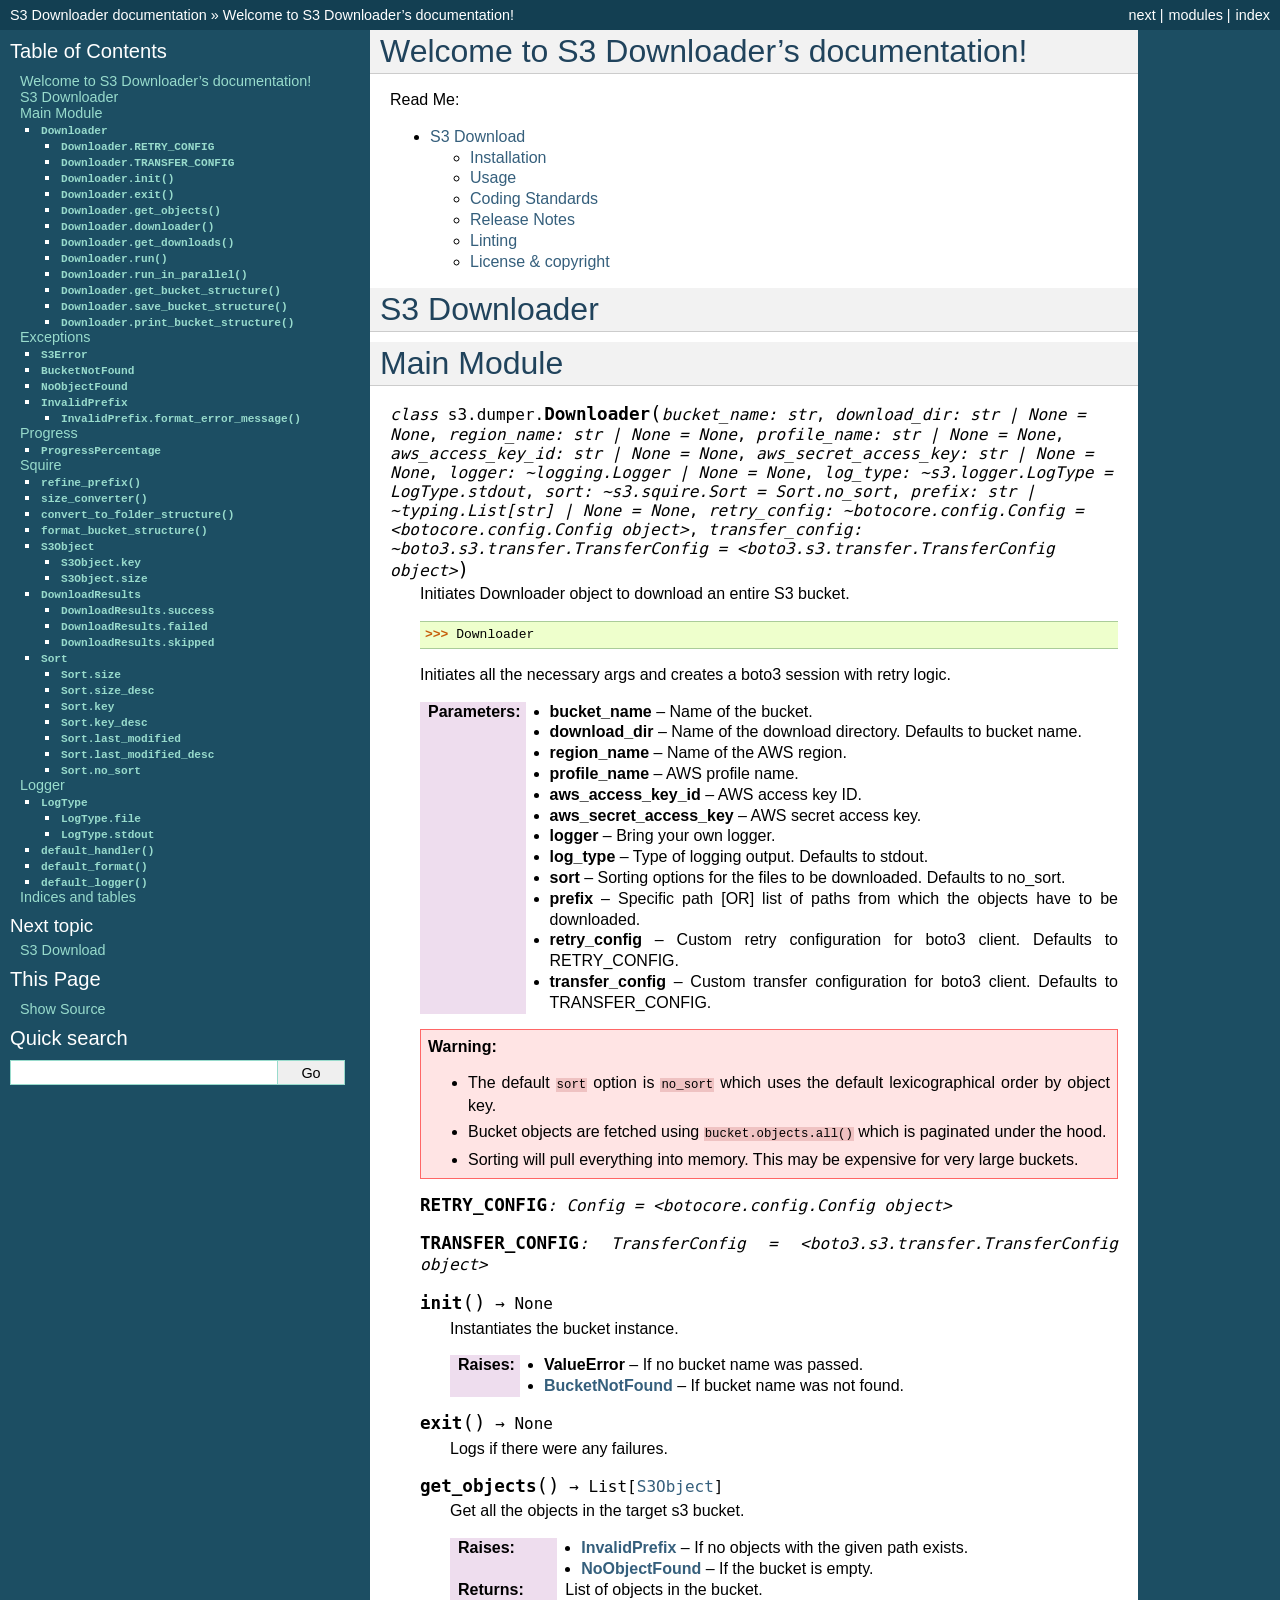
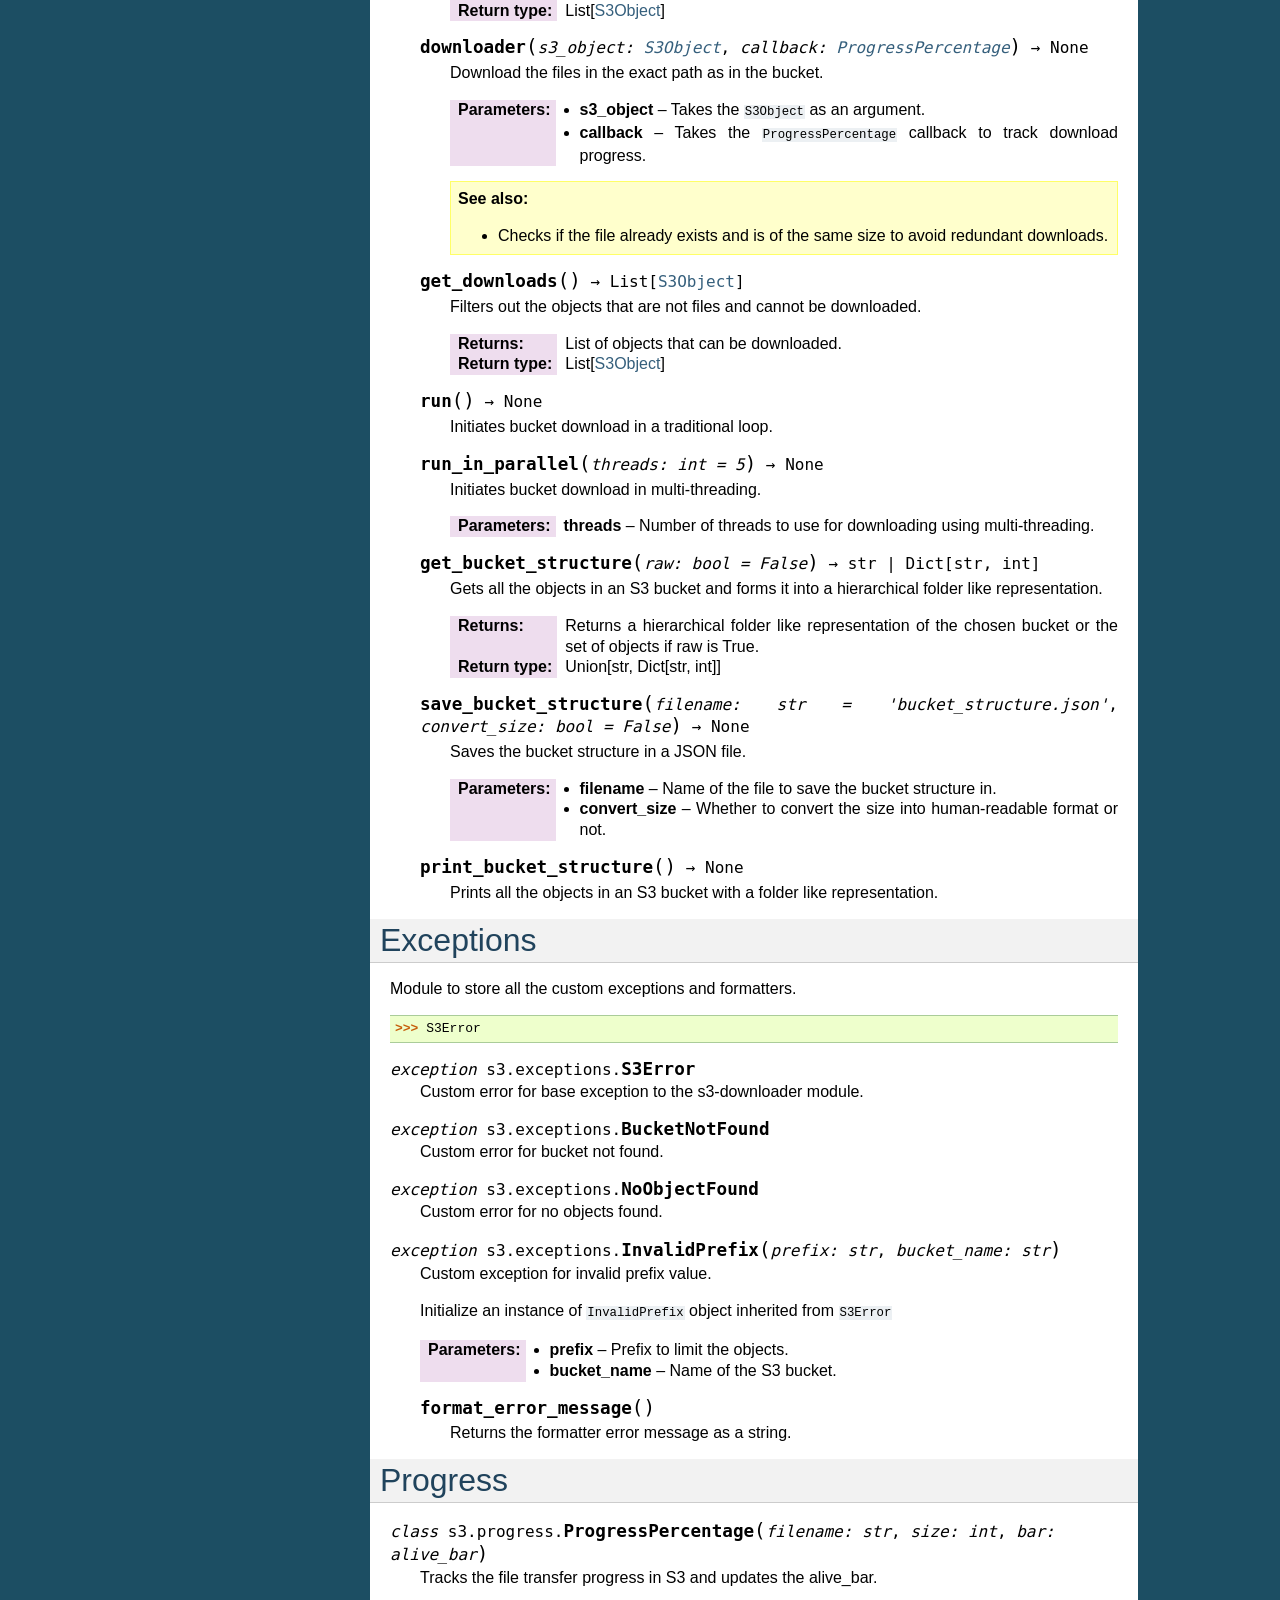
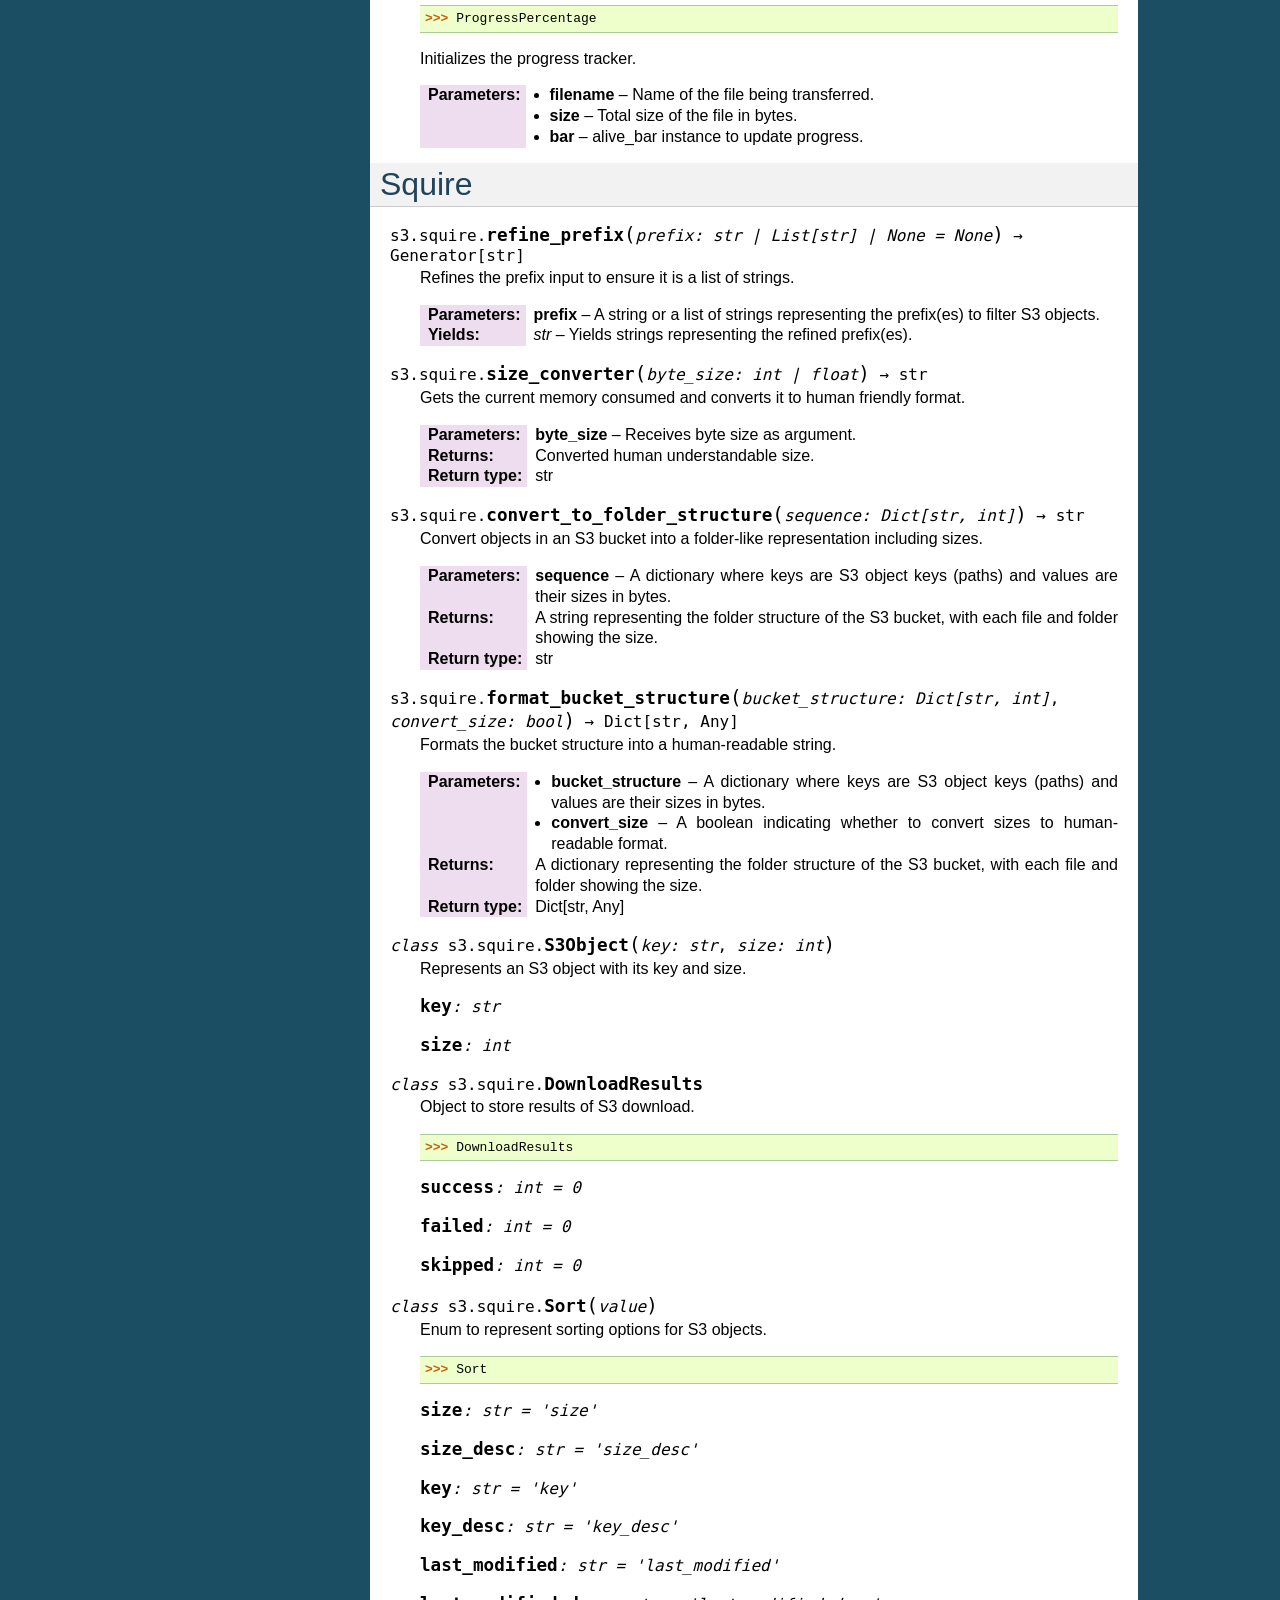
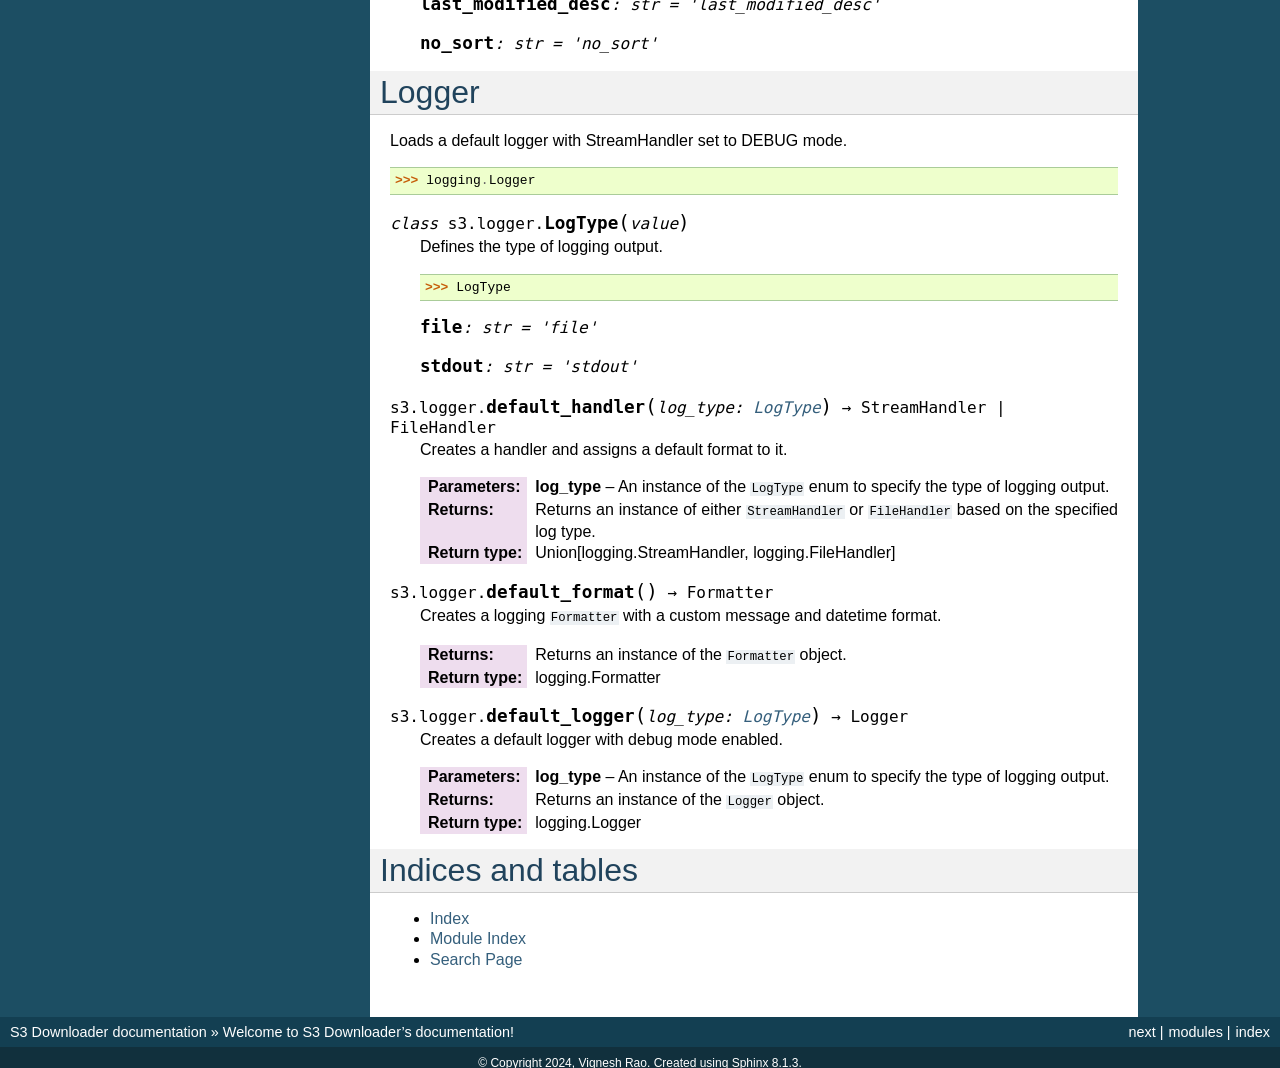
<file: docs/index.html>
<!DOCTYPE html>

<html lang="en" data-content_root="./">
  <head>
    <meta charset="utf-8" />
    <meta name="viewport" content="width=device-width, initial-scale=1.0" /><meta name="viewport" content="width=device-width, initial-scale=1" />

    <title>Welcome to S3 Downloader’s documentation! &#8212; S3 Downloader  documentation</title>
    <link rel="stylesheet" type="text/css" href="_static/pygments.css?v=03e43079" />
    <link rel="stylesheet" type="text/css" href="_static/classic.css?v=2bf1fcf8" />
    <link rel="stylesheet" type="text/css" href="_static/static.css" />
    
    <script src="_static/documentation_options.js?v=5929fcd5"></script>
    <script src="_static/doctools.js?v=9bcbadda"></script>
    <script src="_static/sphinx_highlight.js?v=dc90522c"></script>
    
    <link rel="index" title="Index" href="genindex.html" />
    <link rel="search" title="Search" href="search.html" />
    <link rel="next" title="S3 Download" href="README.html" /> 
  </head><body>
    <div class="related" role="navigation" aria-label="Related">
      <h3>Navigation</h3>
      <ul>
        <li class="right" style="margin-right: 10px">
          <a href="genindex.html" title="General Index"
             accesskey="I">index</a></li>
        <li class="right" >
          <a href="py-modindex.html" title="Python Module Index"
             >modules</a> |</li>
        <li class="right" >
          <a href="README.html" title="S3 Download"
             accesskey="N">next</a> |</li>
        <li class="nav-item nav-item-0"><a href="#">S3 Downloader  documentation</a> &#187;</li>
        <li class="nav-item nav-item-this"><a href="">Welcome to S3 Downloader’s documentation!</a></li> 
      </ul>
    </div>  

    <div class="document">
      <div class="documentwrapper">
        <div class="bodywrapper">
          <div class="body" role="main">
            
  <section id="welcome-to-s3-downloader-s-documentation">
<h1>Welcome to S3 Downloader’s documentation!<a class="headerlink" href="#welcome-to-s3-downloader-s-documentation" title="Link to this heading">¶</a></h1>
<div class="toctree-wrapper compound">
<p class="caption" role="heading"><span class="caption-text">Read Me:</span></p>
<ul>
<li class="toctree-l1"><a class="reference internal" href="README.html">S3 Download</a><ul>
<li class="toctree-l2"><a class="reference internal" href="README.html#installation">Installation</a></li>
<li class="toctree-l2"><a class="reference internal" href="README.html#usage">Usage</a></li>
<li class="toctree-l2"><a class="reference internal" href="README.html#coding-standards">Coding Standards</a></li>
<li class="toctree-l2"><a class="reference internal" href="README.html#release-notes">Release Notes</a></li>
<li class="toctree-l2"><a class="reference internal" href="README.html#linting">Linting</a></li>
<li class="toctree-l2"><a class="reference internal" href="README.html#license-copyright">License &amp; copyright</a></li>
</ul>
</li>
</ul>
</div>
</section>
<section id="s3-downloader">
<h1>S3 Downloader<a class="headerlink" href="#s3-downloader" title="Link to this heading">¶</a></h1>
</section>
<section id="module-s3.dumper">
<span id="main-module"></span><h1>Main Module<a class="headerlink" href="#module-s3.dumper" title="Link to this heading">¶</a></h1>
<dl class="py class">
<dt class="sig sig-object py" id="s3.dumper.Downloader">
<em class="property"><span class="pre">class</span><span class="w"> </span></em><span class="sig-prename descclassname"><span class="pre">s3.dumper.</span></span><span class="sig-name descname"><span class="pre">Downloader</span></span><span class="sig-paren">(</span><em class="sig-param"><span class="n"><span class="pre">bucket_name:</span> <span class="pre">str</span></span></em>, <em class="sig-param"><span class="n"><span class="pre">download_dir:</span> <span class="pre">str</span> <span class="pre">|</span> <span class="pre">None</span> <span class="pre">=</span> <span class="pre">None</span></span></em>, <em class="sig-param"><span class="n"><span class="pre">region_name:</span> <span class="pre">str</span> <span class="pre">|</span> <span class="pre">None</span> <span class="pre">=</span> <span class="pre">None</span></span></em>, <em class="sig-param"><span class="n"><span class="pre">profile_name:</span> <span class="pre">str</span> <span class="pre">|</span> <span class="pre">None</span> <span class="pre">=</span> <span class="pre">None</span></span></em>, <em class="sig-param"><span class="n"><span class="pre">aws_access_key_id:</span> <span class="pre">str</span> <span class="pre">|</span> <span class="pre">None</span> <span class="pre">=</span> <span class="pre">None</span></span></em>, <em class="sig-param"><span class="n"><span class="pre">aws_secret_access_key:</span> <span class="pre">str</span> <span class="pre">|</span> <span class="pre">None</span> <span class="pre">=</span> <span class="pre">None</span></span></em>, <em class="sig-param"><span class="n"><span class="pre">logger:</span> <span class="pre">~logging.Logger</span> <span class="pre">|</span> <span class="pre">None</span> <span class="pre">=</span> <span class="pre">None</span></span></em>, <em class="sig-param"><span class="n"><span class="pre">log_type:</span> <span class="pre">~s3.logger.LogType</span> <span class="pre">=</span> <span class="pre">LogType.stdout</span></span></em>, <em class="sig-param"><span class="n"><span class="pre">sort:</span> <span class="pre">~s3.squire.Sort</span> <span class="pre">=</span> <span class="pre">Sort.no_sort</span></span></em>, <em class="sig-param"><span class="n"><span class="pre">prefix:</span> <span class="pre">str</span> <span class="pre">|</span> <span class="pre">~typing.List[str]</span> <span class="pre">|</span> <span class="pre">None</span> <span class="pre">=</span> <span class="pre">None</span></span></em>, <em class="sig-param"><span class="n"><span class="pre">retry_config:</span> <span class="pre">~botocore.config.Config</span> <span class="pre">=</span> <span class="pre">&lt;botocore.config.Config</span> <span class="pre">object&gt;</span></span></em>, <em class="sig-param"><span class="n"><span class="pre">transfer_config:</span> <span class="pre">~boto3.s3.transfer.TransferConfig</span> <span class="pre">=</span> <span class="pre">&lt;boto3.s3.transfer.TransferConfig</span> <span class="pre">object&gt;</span></span></em><span class="sig-paren">)</span><a class="headerlink" href="#s3.dumper.Downloader" title="Link to this definition">¶</a></dt>
<dd><p>Initiates Downloader object to download an entire S3 bucket.</p>
<div class="doctest highlight-default notranslate"><div class="highlight"><pre><span></span><span class="gp">&gt;&gt;&gt; </span><span class="n">Downloader</span>
</pre></div>
</div>
<p>Initiates all the necessary args and creates a boto3 session with retry logic.</p>
<dl class="field-list simple">
<dt class="field-odd">Parameters<span class="colon">:</span></dt>
<dd class="field-odd"><ul class="simple">
<li><p><strong>bucket_name</strong> – Name of the bucket.</p></li>
<li><p><strong>download_dir</strong> – Name of the download directory. Defaults to bucket name.</p></li>
<li><p><strong>region_name</strong> – Name of the AWS region.</p></li>
<li><p><strong>profile_name</strong> – AWS profile name.</p></li>
<li><p><strong>aws_access_key_id</strong> – AWS access key ID.</p></li>
<li><p><strong>aws_secret_access_key</strong> – AWS secret access key.</p></li>
<li><p><strong>logger</strong> – Bring your own logger.</p></li>
<li><p><strong>log_type</strong> – Type of logging output. Defaults to stdout.</p></li>
<li><p><strong>sort</strong> – Sorting options for the files to be downloaded. Defaults to no_sort.</p></li>
<li><p><strong>prefix</strong> – Specific path [OR] list of paths from which the objects have to be downloaded.</p></li>
<li><p><strong>retry_config</strong> – Custom retry configuration for boto3 client. Defaults to RETRY_CONFIG.</p></li>
<li><p><strong>transfer_config</strong> – Custom transfer configuration for boto3 client. Defaults to TRANSFER_CONFIG.</p></li>
</ul>
</dd>
</dl>
<div class="admonition warning">
<p class="admonition-title">Warning</p>
<ul class="simple">
<li><p>The default <code class="docutils literal notranslate"><span class="pre">sort</span></code> option is <code class="docutils literal notranslate"><span class="pre">no_sort</span></code> which uses the default lexicographical order by object key.</p></li>
<li><p>Bucket objects are fetched using <code class="docutils literal notranslate"><span class="pre">bucket.objects.all()</span></code> which is paginated under the hood.</p></li>
<li><p>Sorting will pull everything into memory. This may be expensive for very large buckets.</p></li>
</ul>
</div>
<dl class="py attribute">
<dt class="sig sig-object py" id="s3.dumper.Downloader.RETRY_CONFIG">
<span class="sig-name descname"><span class="pre">RETRY_CONFIG</span></span><em class="property"><span class="p"><span class="pre">:</span></span><span class="w"> </span><span class="pre">Config</span></em><em class="property"><span class="w"> </span><span class="p"><span class="pre">=</span></span><span class="w"> </span><span class="pre">&lt;botocore.config.Config</span> <span class="pre">object&gt;</span></em><a class="headerlink" href="#s3.dumper.Downloader.RETRY_CONFIG" title="Link to this definition">¶</a></dt>
<dd></dd></dl>

<dl class="py attribute">
<dt class="sig sig-object py" id="s3.dumper.Downloader.TRANSFER_CONFIG">
<span class="sig-name descname"><span class="pre">TRANSFER_CONFIG</span></span><em class="property"><span class="p"><span class="pre">:</span></span><span class="w"> </span><span class="pre">TransferConfig</span></em><em class="property"><span class="w"> </span><span class="p"><span class="pre">=</span></span><span class="w"> </span><span class="pre">&lt;boto3.s3.transfer.TransferConfig</span> <span class="pre">object&gt;</span></em><a class="headerlink" href="#s3.dumper.Downloader.TRANSFER_CONFIG" title="Link to this definition">¶</a></dt>
<dd></dd></dl>

<dl class="py method">
<dt class="sig sig-object py" id="s3.dumper.Downloader.init">
<span class="sig-name descname"><span class="pre">init</span></span><span class="sig-paren">(</span><span class="sig-paren">)</span> <span class="sig-return"><span class="sig-return-icon">&#x2192;</span> <span class="sig-return-typehint"><span class="pre">None</span></span></span><a class="headerlink" href="#s3.dumper.Downloader.init" title="Link to this definition">¶</a></dt>
<dd><p>Instantiates the bucket instance.</p>
<dl class="field-list simple">
<dt class="field-odd">Raises<span class="colon">:</span></dt>
<dd class="field-odd"><ul class="simple">
<li><p><strong>ValueError</strong> – If no bucket name was passed.</p></li>
<li><p><a class="reference internal" href="#s3.exceptions.BucketNotFound" title="s3.exceptions.BucketNotFound"><strong>BucketNotFound</strong></a> – If bucket name was not found.</p></li>
</ul>
</dd>
</dl>
</dd></dl>

<dl class="py method">
<dt class="sig sig-object py" id="s3.dumper.Downloader.exit">
<span class="sig-name descname"><span class="pre">exit</span></span><span class="sig-paren">(</span><span class="sig-paren">)</span> <span class="sig-return"><span class="sig-return-icon">&#x2192;</span> <span class="sig-return-typehint"><span class="pre">None</span></span></span><a class="headerlink" href="#s3.dumper.Downloader.exit" title="Link to this definition">¶</a></dt>
<dd><p>Logs if there were any failures.</p>
</dd></dl>

<dl class="py method">
<dt class="sig sig-object py" id="s3.dumper.Downloader.get_objects">
<span class="sig-name descname"><span class="pre">get_objects</span></span><span class="sig-paren">(</span><span class="sig-paren">)</span> <span class="sig-return"><span class="sig-return-icon">&#x2192;</span> <span class="sig-return-typehint"><span class="pre">List</span><span class="p"><span class="pre">[</span></span><a class="reference internal" href="#s3.squire.S3Object" title="s3.squire.S3Object"><span class="pre">S3Object</span></a><span class="p"><span class="pre">]</span></span></span></span><a class="headerlink" href="#s3.dumper.Downloader.get_objects" title="Link to this definition">¶</a></dt>
<dd><p>Get all the objects in the target s3 bucket.</p>
<dl class="field-list simple">
<dt class="field-odd">Raises<span class="colon">:</span></dt>
<dd class="field-odd"><ul class="simple">
<li><p><a class="reference internal" href="#s3.exceptions.InvalidPrefix" title="s3.exceptions.InvalidPrefix"><strong>InvalidPrefix</strong></a> – If no objects with the given path exists.</p></li>
<li><p><a class="reference internal" href="#s3.exceptions.NoObjectFound" title="s3.exceptions.NoObjectFound"><strong>NoObjectFound</strong></a> – If the bucket is empty.</p></li>
</ul>
</dd>
<dt class="field-even">Returns<span class="colon">:</span></dt>
<dd class="field-even"><p>List of objects in the bucket.</p>
</dd>
<dt class="field-odd">Return type<span class="colon">:</span></dt>
<dd class="field-odd"><p>List[<a class="reference internal" href="#s3.squire.S3Object" title="s3.squire.S3Object">S3Object</a>]</p>
</dd>
</dl>
</dd></dl>

<dl class="py method">
<dt class="sig sig-object py" id="s3.dumper.Downloader.downloader">
<span class="sig-name descname"><span class="pre">downloader</span></span><span class="sig-paren">(</span><em class="sig-param"><span class="n"><span class="pre">s3_object</span></span><span class="p"><span class="pre">:</span></span><span class="w"> </span><span class="n"><a class="reference internal" href="#s3.squire.S3Object" title="s3.squire.S3Object"><span class="pre">S3Object</span></a></span></em>, <em class="sig-param"><span class="n"><span class="pre">callback</span></span><span class="p"><span class="pre">:</span></span><span class="w"> </span><span class="n"><a class="reference internal" href="#s3.progress.ProgressPercentage" title="s3.progress.ProgressPercentage"><span class="pre">ProgressPercentage</span></a></span></em><span class="sig-paren">)</span> <span class="sig-return"><span class="sig-return-icon">&#x2192;</span> <span class="sig-return-typehint"><span class="pre">None</span></span></span><a class="headerlink" href="#s3.dumper.Downloader.downloader" title="Link to this definition">¶</a></dt>
<dd><p>Download the files in the exact path as in the bucket.</p>
<dl class="field-list simple">
<dt class="field-odd">Parameters<span class="colon">:</span></dt>
<dd class="field-odd"><ul class="simple">
<li><p><strong>s3_object</strong> – Takes the <code class="docutils literal notranslate"><span class="pre">S3Object</span></code> as an argument.</p></li>
<li><p><strong>callback</strong> – Takes the <code class="docutils literal notranslate"><span class="pre">ProgressPercentage</span></code> callback to track download progress.</p></li>
</ul>
</dd>
</dl>
<div class="admonition seealso">
<p class="admonition-title">See also</p>
<ul class="simple">
<li><p>Checks if the file already exists and is of the same size to avoid redundant downloads.</p></li>
</ul>
</div>
</dd></dl>

<dl class="py method">
<dt class="sig sig-object py" id="s3.dumper.Downloader.get_downloads">
<span class="sig-name descname"><span class="pre">get_downloads</span></span><span class="sig-paren">(</span><span class="sig-paren">)</span> <span class="sig-return"><span class="sig-return-icon">&#x2192;</span> <span class="sig-return-typehint"><span class="pre">List</span><span class="p"><span class="pre">[</span></span><a class="reference internal" href="#s3.squire.S3Object" title="s3.squire.S3Object"><span class="pre">S3Object</span></a><span class="p"><span class="pre">]</span></span></span></span><a class="headerlink" href="#s3.dumper.Downloader.get_downloads" title="Link to this definition">¶</a></dt>
<dd><p>Filters out the objects that are not files and cannot be downloaded.</p>
<dl class="field-list simple">
<dt class="field-odd">Returns<span class="colon">:</span></dt>
<dd class="field-odd"><p>List of objects that can be downloaded.</p>
</dd>
<dt class="field-even">Return type<span class="colon">:</span></dt>
<dd class="field-even"><p>List[<a class="reference internal" href="#s3.squire.S3Object" title="s3.squire.S3Object">S3Object</a>]</p>
</dd>
</dl>
</dd></dl>

<dl class="py method">
<dt class="sig sig-object py" id="s3.dumper.Downloader.run">
<span class="sig-name descname"><span class="pre">run</span></span><span class="sig-paren">(</span><span class="sig-paren">)</span> <span class="sig-return"><span class="sig-return-icon">&#x2192;</span> <span class="sig-return-typehint"><span class="pre">None</span></span></span><a class="headerlink" href="#s3.dumper.Downloader.run" title="Link to this definition">¶</a></dt>
<dd><p>Initiates bucket download in a traditional loop.</p>
</dd></dl>

<dl class="py method">
<dt class="sig sig-object py" id="s3.dumper.Downloader.run_in_parallel">
<span class="sig-name descname"><span class="pre">run_in_parallel</span></span><span class="sig-paren">(</span><em class="sig-param"><span class="n"><span class="pre">threads</span></span><span class="p"><span class="pre">:</span></span><span class="w"> </span><span class="n"><span class="pre">int</span></span><span class="w"> </span><span class="o"><span class="pre">=</span></span><span class="w"> </span><span class="default_value"><span class="pre">5</span></span></em><span class="sig-paren">)</span> <span class="sig-return"><span class="sig-return-icon">&#x2192;</span> <span class="sig-return-typehint"><span class="pre">None</span></span></span><a class="headerlink" href="#s3.dumper.Downloader.run_in_parallel" title="Link to this definition">¶</a></dt>
<dd><p>Initiates bucket download in multi-threading.</p>
<dl class="field-list simple">
<dt class="field-odd">Parameters<span class="colon">:</span></dt>
<dd class="field-odd"><p><strong>threads</strong> – Number of threads to use for downloading using multi-threading.</p>
</dd>
</dl>
</dd></dl>

<dl class="py method">
<dt class="sig sig-object py" id="s3.dumper.Downloader.get_bucket_structure">
<span class="sig-name descname"><span class="pre">get_bucket_structure</span></span><span class="sig-paren">(</span><em class="sig-param"><span class="n"><span class="pre">raw</span></span><span class="p"><span class="pre">:</span></span><span class="w"> </span><span class="n"><span class="pre">bool</span></span><span class="w"> </span><span class="o"><span class="pre">=</span></span><span class="w"> </span><span class="default_value"><span class="pre">False</span></span></em><span class="sig-paren">)</span> <span class="sig-return"><span class="sig-return-icon">&#x2192;</span> <span class="sig-return-typehint"><span class="pre">str</span><span class="w"> </span><span class="p"><span class="pre">|</span></span><span class="w"> </span><span class="pre">Dict</span><span class="p"><span class="pre">[</span></span><span class="pre">str</span><span class="p"><span class="pre">,</span></span><span class="w"> </span><span class="pre">int</span><span class="p"><span class="pre">]</span></span></span></span><a class="headerlink" href="#s3.dumper.Downloader.get_bucket_structure" title="Link to this definition">¶</a></dt>
<dd><p>Gets all the objects in an S3 bucket and forms it into a hierarchical folder like representation.</p>
<dl class="field-list simple">
<dt class="field-odd">Returns<span class="colon">:</span></dt>
<dd class="field-odd"><p>Returns a hierarchical folder like representation of the chosen bucket or the set of objects if raw is True.</p>
</dd>
<dt class="field-even">Return type<span class="colon">:</span></dt>
<dd class="field-even"><p>Union[str, Dict[str, int]]</p>
</dd>
</dl>
</dd></dl>

<dl class="py method">
<dt class="sig sig-object py" id="s3.dumper.Downloader.save_bucket_structure">
<span class="sig-name descname"><span class="pre">save_bucket_structure</span></span><span class="sig-paren">(</span><em class="sig-param"><span class="n"><span class="pre">filename</span></span><span class="p"><span class="pre">:</span></span><span class="w"> </span><span class="n"><span class="pre">str</span></span><span class="w"> </span><span class="o"><span class="pre">=</span></span><span class="w"> </span><span class="default_value"><span class="pre">'bucket_structure.json'</span></span></em>, <em class="sig-param"><span class="n"><span class="pre">convert_size</span></span><span class="p"><span class="pre">:</span></span><span class="w"> </span><span class="n"><span class="pre">bool</span></span><span class="w"> </span><span class="o"><span class="pre">=</span></span><span class="w"> </span><span class="default_value"><span class="pre">False</span></span></em><span class="sig-paren">)</span> <span class="sig-return"><span class="sig-return-icon">&#x2192;</span> <span class="sig-return-typehint"><span class="pre">None</span></span></span><a class="headerlink" href="#s3.dumper.Downloader.save_bucket_structure" title="Link to this definition">¶</a></dt>
<dd><p>Saves the bucket structure in a JSON file.</p>
<dl class="field-list simple">
<dt class="field-odd">Parameters<span class="colon">:</span></dt>
<dd class="field-odd"><ul class="simple">
<li><p><strong>filename</strong> – Name of the file to save the bucket structure in.</p></li>
<li><p><strong>convert_size</strong> – Whether to convert the size into human-readable format or not.</p></li>
</ul>
</dd>
</dl>
</dd></dl>

<dl class="py method">
<dt class="sig sig-object py" id="s3.dumper.Downloader.print_bucket_structure">
<span class="sig-name descname"><span class="pre">print_bucket_structure</span></span><span class="sig-paren">(</span><span class="sig-paren">)</span> <span class="sig-return"><span class="sig-return-icon">&#x2192;</span> <span class="sig-return-typehint"><span class="pre">None</span></span></span><a class="headerlink" href="#s3.dumper.Downloader.print_bucket_structure" title="Link to this definition">¶</a></dt>
<dd><p>Prints all the objects in an S3 bucket with a folder like representation.</p>
</dd></dl>

</dd></dl>

</section>
<section id="module-s3.exceptions">
<span id="exceptions"></span><h1>Exceptions<a class="headerlink" href="#module-s3.exceptions" title="Link to this heading">¶</a></h1>
<p>Module to store all the custom exceptions and formatters.</p>
<div class="doctest highlight-default notranslate"><div class="highlight"><pre><span></span><span class="gp">&gt;&gt;&gt; </span><span class="n">S3Error</span>
</pre></div>
</div>
<dl class="py exception">
<dt class="sig sig-object py" id="s3.exceptions.S3Error">
<em class="property"><span class="pre">exception</span><span class="w"> </span></em><span class="sig-prename descclassname"><span class="pre">s3.exceptions.</span></span><span class="sig-name descname"><span class="pre">S3Error</span></span><a class="headerlink" href="#s3.exceptions.S3Error" title="Link to this definition">¶</a></dt>
<dd><p>Custom error for base exception to the s3-downloader module.</p>
</dd></dl>

<dl class="py exception">
<dt class="sig sig-object py" id="s3.exceptions.BucketNotFound">
<em class="property"><span class="pre">exception</span><span class="w"> </span></em><span class="sig-prename descclassname"><span class="pre">s3.exceptions.</span></span><span class="sig-name descname"><span class="pre">BucketNotFound</span></span><a class="headerlink" href="#s3.exceptions.BucketNotFound" title="Link to this definition">¶</a></dt>
<dd><p>Custom error for bucket not found.</p>
</dd></dl>

<dl class="py exception">
<dt class="sig sig-object py" id="s3.exceptions.NoObjectFound">
<em class="property"><span class="pre">exception</span><span class="w"> </span></em><span class="sig-prename descclassname"><span class="pre">s3.exceptions.</span></span><span class="sig-name descname"><span class="pre">NoObjectFound</span></span><a class="headerlink" href="#s3.exceptions.NoObjectFound" title="Link to this definition">¶</a></dt>
<dd><p>Custom error for no objects found.</p>
</dd></dl>

<dl class="py exception">
<dt class="sig sig-object py" id="s3.exceptions.InvalidPrefix">
<em class="property"><span class="pre">exception</span><span class="w"> </span></em><span class="sig-prename descclassname"><span class="pre">s3.exceptions.</span></span><span class="sig-name descname"><span class="pre">InvalidPrefix</span></span><span class="sig-paren">(</span><em class="sig-param"><span class="n"><span class="pre">prefix</span></span><span class="p"><span class="pre">:</span></span><span class="w"> </span><span class="n"><span class="pre">str</span></span></em>, <em class="sig-param"><span class="n"><span class="pre">bucket_name</span></span><span class="p"><span class="pre">:</span></span><span class="w"> </span><span class="n"><span class="pre">str</span></span></em><span class="sig-paren">)</span><a class="headerlink" href="#s3.exceptions.InvalidPrefix" title="Link to this definition">¶</a></dt>
<dd><p>Custom exception for invalid prefix value.</p>
<p>Initialize an instance of <code class="docutils literal notranslate"><span class="pre">InvalidPrefix</span></code> object inherited from <code class="docutils literal notranslate"><span class="pre">S3Error</span></code></p>
<dl class="field-list simple">
<dt class="field-odd">Parameters<span class="colon">:</span></dt>
<dd class="field-odd"><ul class="simple">
<li><p><strong>prefix</strong> – Prefix to limit the objects.</p></li>
<li><p><strong>bucket_name</strong> – Name of the S3 bucket.</p></li>
</ul>
</dd>
</dl>
<dl class="py method">
<dt class="sig sig-object py" id="s3.exceptions.InvalidPrefix.format_error_message">
<span class="sig-name descname"><span class="pre">format_error_message</span></span><span class="sig-paren">(</span><span class="sig-paren">)</span><a class="headerlink" href="#s3.exceptions.InvalidPrefix.format_error_message" title="Link to this definition">¶</a></dt>
<dd><p>Returns the formatter error message as a string.</p>
</dd></dl>

</dd></dl>

</section>
<section id="module-s3.progress">
<span id="progress"></span><h1>Progress<a class="headerlink" href="#module-s3.progress" title="Link to this heading">¶</a></h1>
<dl class="py class">
<dt class="sig sig-object py" id="s3.progress.ProgressPercentage">
<em class="property"><span class="pre">class</span><span class="w"> </span></em><span class="sig-prename descclassname"><span class="pre">s3.progress.</span></span><span class="sig-name descname"><span class="pre">ProgressPercentage</span></span><span class="sig-paren">(</span><em class="sig-param"><span class="n"><span class="pre">filename</span></span><span class="p"><span class="pre">:</span></span><span class="w"> </span><span class="n"><span class="pre">str</span></span></em>, <em class="sig-param"><span class="n"><span class="pre">size</span></span><span class="p"><span class="pre">:</span></span><span class="w"> </span><span class="n"><span class="pre">int</span></span></em>, <em class="sig-param"><span class="n"><span class="pre">bar</span></span><span class="p"><span class="pre">:</span></span><span class="w"> </span><span class="n"><span class="pre">alive_bar</span></span></em><span class="sig-paren">)</span><a class="headerlink" href="#s3.progress.ProgressPercentage" title="Link to this definition">¶</a></dt>
<dd><p>Tracks the file transfer progress in S3 and updates the alive_bar.</p>
<div class="doctest highlight-default notranslate"><div class="highlight"><pre><span></span><span class="gp">&gt;&gt;&gt; </span><span class="n">ProgressPercentage</span>
</pre></div>
</div>
<p>Initializes the progress tracker.</p>
<dl class="field-list simple">
<dt class="field-odd">Parameters<span class="colon">:</span></dt>
<dd class="field-odd"><ul class="simple">
<li><p><strong>filename</strong> – Name of the file being transferred.</p></li>
<li><p><strong>size</strong> – Total size of the file in bytes.</p></li>
<li><p><strong>bar</strong> – alive_bar instance to update progress.</p></li>
</ul>
</dd>
</dl>
</dd></dl>

</section>
<section id="module-s3.squire">
<span id="squire"></span><h1>Squire<a class="headerlink" href="#module-s3.squire" title="Link to this heading">¶</a></h1>
<dl class="py function">
<dt class="sig sig-object py" id="s3.squire.refine_prefix">
<span class="sig-prename descclassname"><span class="pre">s3.squire.</span></span><span class="sig-name descname"><span class="pre">refine_prefix</span></span><span class="sig-paren">(</span><em class="sig-param"><span class="n"><span class="pre">prefix</span></span><span class="p"><span class="pre">:</span></span><span class="w"> </span><span class="n"><span class="pre">str</span><span class="w"> </span><span class="p"><span class="pre">|</span></span><span class="w"> </span><span class="pre">List</span><span class="p"><span class="pre">[</span></span><span class="pre">str</span><span class="p"><span class="pre">]</span></span><span class="w"> </span><span class="p"><span class="pre">|</span></span><span class="w"> </span><span class="pre">None</span></span><span class="w"> </span><span class="o"><span class="pre">=</span></span><span class="w"> </span><span class="default_value"><span class="pre">None</span></span></em><span class="sig-paren">)</span> <span class="sig-return"><span class="sig-return-icon">&#x2192;</span> <span class="sig-return-typehint"><span class="pre">Generator</span><span class="p"><span class="pre">[</span></span><span class="pre">str</span><span class="p"><span class="pre">]</span></span></span></span><a class="headerlink" href="#s3.squire.refine_prefix" title="Link to this definition">¶</a></dt>
<dd><p>Refines the prefix input to ensure it is a list of strings.</p>
<dl class="field-list simple">
<dt class="field-odd">Parameters<span class="colon">:</span></dt>
<dd class="field-odd"><p><strong>prefix</strong> – A string or a list of strings representing the prefix(es) to filter S3 objects.</p>
</dd>
<dt class="field-even">Yields<span class="colon">:</span></dt>
<dd class="field-even"><p><em>str</em> – Yields strings representing the refined prefix(es).</p>
</dd>
</dl>
</dd></dl>

<dl class="py function">
<dt class="sig sig-object py" id="s3.squire.size_converter">
<span class="sig-prename descclassname"><span class="pre">s3.squire.</span></span><span class="sig-name descname"><span class="pre">size_converter</span></span><span class="sig-paren">(</span><em class="sig-param"><span class="n"><span class="pre">byte_size</span></span><span class="p"><span class="pre">:</span></span><span class="w"> </span><span class="n"><span class="pre">int</span><span class="w"> </span><span class="p"><span class="pre">|</span></span><span class="w"> </span><span class="pre">float</span></span></em><span class="sig-paren">)</span> <span class="sig-return"><span class="sig-return-icon">&#x2192;</span> <span class="sig-return-typehint"><span class="pre">str</span></span></span><a class="headerlink" href="#s3.squire.size_converter" title="Link to this definition">¶</a></dt>
<dd><p>Gets the current memory consumed and converts it to human friendly format.</p>
<dl class="field-list simple">
<dt class="field-odd">Parameters<span class="colon">:</span></dt>
<dd class="field-odd"><p><strong>byte_size</strong> – Receives byte size as argument.</p>
</dd>
<dt class="field-even">Returns<span class="colon">:</span></dt>
<dd class="field-even"><p>Converted human understandable size.</p>
</dd>
<dt class="field-odd">Return type<span class="colon">:</span></dt>
<dd class="field-odd"><p>str</p>
</dd>
</dl>
</dd></dl>

<dl class="py function">
<dt class="sig sig-object py" id="s3.squire.convert_to_folder_structure">
<span class="sig-prename descclassname"><span class="pre">s3.squire.</span></span><span class="sig-name descname"><span class="pre">convert_to_folder_structure</span></span><span class="sig-paren">(</span><em class="sig-param"><span class="n"><span class="pre">sequence</span></span><span class="p"><span class="pre">:</span></span><span class="w"> </span><span class="n"><span class="pre">Dict</span><span class="p"><span class="pre">[</span></span><span class="pre">str</span><span class="p"><span class="pre">,</span></span><span class="w"> </span><span class="pre">int</span><span class="p"><span class="pre">]</span></span></span></em><span class="sig-paren">)</span> <span class="sig-return"><span class="sig-return-icon">&#x2192;</span> <span class="sig-return-typehint"><span class="pre">str</span></span></span><a class="headerlink" href="#s3.squire.convert_to_folder_structure" title="Link to this definition">¶</a></dt>
<dd><p>Convert objects in an S3 bucket into a folder-like representation including sizes.</p>
<dl class="field-list simple">
<dt class="field-odd">Parameters<span class="colon">:</span></dt>
<dd class="field-odd"><p><strong>sequence</strong> – A dictionary where keys are S3 object keys (paths) and values are their sizes in bytes.</p>
</dd>
<dt class="field-even">Returns<span class="colon">:</span></dt>
<dd class="field-even"><p>A string representing the folder structure of the S3 bucket, with each file and folder showing the size.</p>
</dd>
<dt class="field-odd">Return type<span class="colon">:</span></dt>
<dd class="field-odd"><p>str</p>
</dd>
</dl>
</dd></dl>

<dl class="py function">
<dt class="sig sig-object py" id="s3.squire.format_bucket_structure">
<span class="sig-prename descclassname"><span class="pre">s3.squire.</span></span><span class="sig-name descname"><span class="pre">format_bucket_structure</span></span><span class="sig-paren">(</span><em class="sig-param"><span class="n"><span class="pre">bucket_structure</span></span><span class="p"><span class="pre">:</span></span><span class="w"> </span><span class="n"><span class="pre">Dict</span><span class="p"><span class="pre">[</span></span><span class="pre">str</span><span class="p"><span class="pre">,</span></span><span class="w"> </span><span class="pre">int</span><span class="p"><span class="pre">]</span></span></span></em>, <em class="sig-param"><span class="n"><span class="pre">convert_size</span></span><span class="p"><span class="pre">:</span></span><span class="w"> </span><span class="n"><span class="pre">bool</span></span></em><span class="sig-paren">)</span> <span class="sig-return"><span class="sig-return-icon">&#x2192;</span> <span class="sig-return-typehint"><span class="pre">Dict</span><span class="p"><span class="pre">[</span></span><span class="pre">str</span><span class="p"><span class="pre">,</span></span><span class="w"> </span><span class="pre">Any</span><span class="p"><span class="pre">]</span></span></span></span><a class="headerlink" href="#s3.squire.format_bucket_structure" title="Link to this definition">¶</a></dt>
<dd><p>Formats the bucket structure into a human-readable string.</p>
<dl class="field-list simple">
<dt class="field-odd">Parameters<span class="colon">:</span></dt>
<dd class="field-odd"><ul class="simple">
<li><p><strong>bucket_structure</strong> – A dictionary where keys are S3 object keys (paths) and values are their sizes in bytes.</p></li>
<li><p><strong>convert_size</strong> – A boolean indicating whether to convert sizes to human-readable format.</p></li>
</ul>
</dd>
<dt class="field-even">Returns<span class="colon">:</span></dt>
<dd class="field-even"><p>A dictionary representing the folder structure of the S3 bucket, with each file and folder showing the size.</p>
</dd>
<dt class="field-odd">Return type<span class="colon">:</span></dt>
<dd class="field-odd"><p>Dict[str, Any]</p>
</dd>
</dl>
</dd></dl>

<dl class="py class">
<dt class="sig sig-object py" id="s3.squire.S3Object">
<em class="property"><span class="pre">class</span><span class="w"> </span></em><span class="sig-prename descclassname"><span class="pre">s3.squire.</span></span><span class="sig-name descname"><span class="pre">S3Object</span></span><span class="sig-paren">(</span><em class="sig-param"><span class="n"><span class="pre">key</span></span><span class="p"><span class="pre">:</span></span><span class="w"> </span><span class="n"><span class="pre">str</span></span></em>, <em class="sig-param"><span class="n"><span class="pre">size</span></span><span class="p"><span class="pre">:</span></span><span class="w"> </span><span class="n"><span class="pre">int</span></span></em><span class="sig-paren">)</span><a class="headerlink" href="#s3.squire.S3Object" title="Link to this definition">¶</a></dt>
<dd><p>Represents an S3 object with its key and size.</p>
<dl class="py attribute">
<dt class="sig sig-object py" id="s3.squire.S3Object.key">
<span class="sig-name descname"><span class="pre">key</span></span><em class="property"><span class="p"><span class="pre">:</span></span><span class="w"> </span><span class="pre">str</span></em><a class="headerlink" href="#s3.squire.S3Object.key" title="Link to this definition">¶</a></dt>
<dd></dd></dl>

<dl class="py attribute">
<dt class="sig sig-object py" id="s3.squire.S3Object.size">
<span class="sig-name descname"><span class="pre">size</span></span><em class="property"><span class="p"><span class="pre">:</span></span><span class="w"> </span><span class="pre">int</span></em><a class="headerlink" href="#s3.squire.S3Object.size" title="Link to this definition">¶</a></dt>
<dd></dd></dl>

</dd></dl>

<dl class="py class">
<dt class="sig sig-object py" id="s3.squire.DownloadResults">
<em class="property"><span class="pre">class</span><span class="w"> </span></em><span class="sig-prename descclassname"><span class="pre">s3.squire.</span></span><span class="sig-name descname"><span class="pre">DownloadResults</span></span><a class="headerlink" href="#s3.squire.DownloadResults" title="Link to this definition">¶</a></dt>
<dd><p>Object to store results of S3 download.</p>
<div class="doctest highlight-default notranslate"><div class="highlight"><pre><span></span><span class="gp">&gt;&gt;&gt; </span><span class="n">DownloadResults</span>
</pre></div>
</div>
<dl class="py attribute">
<dt class="sig sig-object py" id="s3.squire.DownloadResults.success">
<span class="sig-name descname"><span class="pre">success</span></span><em class="property"><span class="p"><span class="pre">:</span></span><span class="w"> </span><span class="pre">int</span></em><em class="property"><span class="w"> </span><span class="p"><span class="pre">=</span></span><span class="w"> </span><span class="pre">0</span></em><a class="headerlink" href="#s3.squire.DownloadResults.success" title="Link to this definition">¶</a></dt>
<dd></dd></dl>

<dl class="py attribute">
<dt class="sig sig-object py" id="s3.squire.DownloadResults.failed">
<span class="sig-name descname"><span class="pre">failed</span></span><em class="property"><span class="p"><span class="pre">:</span></span><span class="w"> </span><span class="pre">int</span></em><em class="property"><span class="w"> </span><span class="p"><span class="pre">=</span></span><span class="w"> </span><span class="pre">0</span></em><a class="headerlink" href="#s3.squire.DownloadResults.failed" title="Link to this definition">¶</a></dt>
<dd></dd></dl>

<dl class="py attribute">
<dt class="sig sig-object py" id="s3.squire.DownloadResults.skipped">
<span class="sig-name descname"><span class="pre">skipped</span></span><em class="property"><span class="p"><span class="pre">:</span></span><span class="w"> </span><span class="pre">int</span></em><em class="property"><span class="w"> </span><span class="p"><span class="pre">=</span></span><span class="w"> </span><span class="pre">0</span></em><a class="headerlink" href="#s3.squire.DownloadResults.skipped" title="Link to this definition">¶</a></dt>
<dd></dd></dl>

</dd></dl>

<dl class="py class">
<dt class="sig sig-object py" id="s3.squire.Sort">
<em class="property"><span class="pre">class</span><span class="w"> </span></em><span class="sig-prename descclassname"><span class="pre">s3.squire.</span></span><span class="sig-name descname"><span class="pre">Sort</span></span><span class="sig-paren">(</span><em class="sig-param"><span class="n"><span class="pre">value</span></span></em><span class="sig-paren">)</span><a class="headerlink" href="#s3.squire.Sort" title="Link to this definition">¶</a></dt>
<dd><p>Enum to represent sorting options for S3 objects.</p>
<div class="doctest highlight-default notranslate"><div class="highlight"><pre><span></span><span class="gp">&gt;&gt;&gt; </span><span class="n">Sort</span>
</pre></div>
</div>
<dl class="py attribute">
<dt class="sig sig-object py" id="s3.squire.Sort.size">
<span class="sig-name descname"><span class="pre">size</span></span><em class="property"><span class="p"><span class="pre">:</span></span><span class="w"> </span><span class="pre">str</span></em><em class="property"><span class="w"> </span><span class="p"><span class="pre">=</span></span><span class="w"> </span><span class="pre">'size'</span></em><a class="headerlink" href="#s3.squire.Sort.size" title="Link to this definition">¶</a></dt>
<dd></dd></dl>

<dl class="py attribute">
<dt class="sig sig-object py" id="s3.squire.Sort.size_desc">
<span class="sig-name descname"><span class="pre">size_desc</span></span><em class="property"><span class="p"><span class="pre">:</span></span><span class="w"> </span><span class="pre">str</span></em><em class="property"><span class="w"> </span><span class="p"><span class="pre">=</span></span><span class="w"> </span><span class="pre">'size_desc'</span></em><a class="headerlink" href="#s3.squire.Sort.size_desc" title="Link to this definition">¶</a></dt>
<dd></dd></dl>

<dl class="py attribute">
<dt class="sig sig-object py" id="s3.squire.Sort.key">
<span class="sig-name descname"><span class="pre">key</span></span><em class="property"><span class="p"><span class="pre">:</span></span><span class="w"> </span><span class="pre">str</span></em><em class="property"><span class="w"> </span><span class="p"><span class="pre">=</span></span><span class="w"> </span><span class="pre">'key'</span></em><a class="headerlink" href="#s3.squire.Sort.key" title="Link to this definition">¶</a></dt>
<dd></dd></dl>

<dl class="py attribute">
<dt class="sig sig-object py" id="s3.squire.Sort.key_desc">
<span class="sig-name descname"><span class="pre">key_desc</span></span><em class="property"><span class="p"><span class="pre">:</span></span><span class="w"> </span><span class="pre">str</span></em><em class="property"><span class="w"> </span><span class="p"><span class="pre">=</span></span><span class="w"> </span><span class="pre">'key_desc'</span></em><a class="headerlink" href="#s3.squire.Sort.key_desc" title="Link to this definition">¶</a></dt>
<dd></dd></dl>

<dl class="py attribute">
<dt class="sig sig-object py" id="s3.squire.Sort.last_modified">
<span class="sig-name descname"><span class="pre">last_modified</span></span><em class="property"><span class="p"><span class="pre">:</span></span><span class="w"> </span><span class="pre">str</span></em><em class="property"><span class="w"> </span><span class="p"><span class="pre">=</span></span><span class="w"> </span><span class="pre">'last_modified'</span></em><a class="headerlink" href="#s3.squire.Sort.last_modified" title="Link to this definition">¶</a></dt>
<dd></dd></dl>

<dl class="py attribute">
<dt class="sig sig-object py" id="s3.squire.Sort.last_modified_desc">
<span class="sig-name descname"><span class="pre">last_modified_desc</span></span><em class="property"><span class="p"><span class="pre">:</span></span><span class="w"> </span><span class="pre">str</span></em><em class="property"><span class="w"> </span><span class="p"><span class="pre">=</span></span><span class="w"> </span><span class="pre">'last_modified_desc'</span></em><a class="headerlink" href="#s3.squire.Sort.last_modified_desc" title="Link to this definition">¶</a></dt>
<dd></dd></dl>

<dl class="py attribute">
<dt class="sig sig-object py" id="s3.squire.Sort.no_sort">
<span class="sig-name descname"><span class="pre">no_sort</span></span><em class="property"><span class="p"><span class="pre">:</span></span><span class="w"> </span><span class="pre">str</span></em><em class="property"><span class="w"> </span><span class="p"><span class="pre">=</span></span><span class="w"> </span><span class="pre">'no_sort'</span></em><a class="headerlink" href="#s3.squire.Sort.no_sort" title="Link to this definition">¶</a></dt>
<dd></dd></dl>

</dd></dl>

</section>
<section id="module-s3.logger">
<span id="logger"></span><h1>Logger<a class="headerlink" href="#module-s3.logger" title="Link to this heading">¶</a></h1>
<p>Loads a default logger with StreamHandler set to DEBUG mode.</p>
<div class="doctest highlight-default notranslate"><div class="highlight"><pre><span></span><span class="gp">&gt;&gt;&gt; </span><span class="n">logging</span><span class="o">.</span><span class="n">Logger</span>
</pre></div>
</div>
<dl class="py class">
<dt class="sig sig-object py" id="s3.logger.LogType">
<em class="property"><span class="pre">class</span><span class="w"> </span></em><span class="sig-prename descclassname"><span class="pre">s3.logger.</span></span><span class="sig-name descname"><span class="pre">LogType</span></span><span class="sig-paren">(</span><em class="sig-param"><span class="n"><span class="pre">value</span></span></em><span class="sig-paren">)</span><a class="headerlink" href="#s3.logger.LogType" title="Link to this definition">¶</a></dt>
<dd><p>Defines the type of logging output.</p>
<div class="doctest highlight-default notranslate"><div class="highlight"><pre><span></span><span class="gp">&gt;&gt;&gt; </span><span class="n">LogType</span>
</pre></div>
</div>
<dl class="py attribute">
<dt class="sig sig-object py" id="s3.logger.LogType.file">
<span class="sig-name descname"><span class="pre">file</span></span><em class="property"><span class="p"><span class="pre">:</span></span><span class="w"> </span><span class="pre">str</span></em><em class="property"><span class="w"> </span><span class="p"><span class="pre">=</span></span><span class="w"> </span><span class="pre">'file'</span></em><a class="headerlink" href="#s3.logger.LogType.file" title="Link to this definition">¶</a></dt>
<dd></dd></dl>

<dl class="py attribute">
<dt class="sig sig-object py" id="s3.logger.LogType.stdout">
<span class="sig-name descname"><span class="pre">stdout</span></span><em class="property"><span class="p"><span class="pre">:</span></span><span class="w"> </span><span class="pre">str</span></em><em class="property"><span class="w"> </span><span class="p"><span class="pre">=</span></span><span class="w"> </span><span class="pre">'stdout'</span></em><a class="headerlink" href="#s3.logger.LogType.stdout" title="Link to this definition">¶</a></dt>
<dd></dd></dl>

</dd></dl>

<dl class="py function">
<dt class="sig sig-object py" id="s3.logger.default_handler">
<span class="sig-prename descclassname"><span class="pre">s3.logger.</span></span><span class="sig-name descname"><span class="pre">default_handler</span></span><span class="sig-paren">(</span><em class="sig-param"><span class="n"><span class="pre">log_type</span></span><span class="p"><span class="pre">:</span></span><span class="w"> </span><span class="n"><a class="reference internal" href="#s3.logger.LogType" title="s3.logger.LogType"><span class="pre">LogType</span></a></span></em><span class="sig-paren">)</span> <span class="sig-return"><span class="sig-return-icon">&#x2192;</span> <span class="sig-return-typehint"><span class="pre">StreamHandler</span><span class="w"> </span><span class="p"><span class="pre">|</span></span><span class="w"> </span><span class="pre">FileHandler</span></span></span><a class="headerlink" href="#s3.logger.default_handler" title="Link to this definition">¶</a></dt>
<dd><p>Creates a handler and assigns a default format to it.</p>
<dl class="field-list simple">
<dt class="field-odd">Parameters<span class="colon">:</span></dt>
<dd class="field-odd"><p><strong>log_type</strong> – An instance of the <code class="docutils literal notranslate"><span class="pre">LogType</span></code> enum to specify the type of logging output.</p>
</dd>
<dt class="field-even">Returns<span class="colon">:</span></dt>
<dd class="field-even"><p>Returns an instance of either <code class="docutils literal notranslate"><span class="pre">StreamHandler</span></code> or <code class="docutils literal notranslate"><span class="pre">FileHandler</span></code> based on the specified log type.</p>
</dd>
<dt class="field-odd">Return type<span class="colon">:</span></dt>
<dd class="field-odd"><p>Union[logging.StreamHandler, logging.FileHandler]</p>
</dd>
</dl>
</dd></dl>

<dl class="py function">
<dt class="sig sig-object py" id="s3.logger.default_format">
<span class="sig-prename descclassname"><span class="pre">s3.logger.</span></span><span class="sig-name descname"><span class="pre">default_format</span></span><span class="sig-paren">(</span><span class="sig-paren">)</span> <span class="sig-return"><span class="sig-return-icon">&#x2192;</span> <span class="sig-return-typehint"><span class="pre">Formatter</span></span></span><a class="headerlink" href="#s3.logger.default_format" title="Link to this definition">¶</a></dt>
<dd><p>Creates a logging <code class="docutils literal notranslate"><span class="pre">Formatter</span></code> with a custom message and datetime format.</p>
<dl class="field-list simple">
<dt class="field-odd">Returns<span class="colon">:</span></dt>
<dd class="field-odd"><p>Returns an instance of the <code class="docutils literal notranslate"><span class="pre">Formatter</span></code> object.</p>
</dd>
<dt class="field-even">Return type<span class="colon">:</span></dt>
<dd class="field-even"><p>logging.Formatter</p>
</dd>
</dl>
</dd></dl>

<dl class="py function">
<dt class="sig sig-object py" id="s3.logger.default_logger">
<span class="sig-prename descclassname"><span class="pre">s3.logger.</span></span><span class="sig-name descname"><span class="pre">default_logger</span></span><span class="sig-paren">(</span><em class="sig-param"><span class="n"><span class="pre">log_type</span></span><span class="p"><span class="pre">:</span></span><span class="w"> </span><span class="n"><a class="reference internal" href="#s3.logger.LogType" title="s3.logger.LogType"><span class="pre">LogType</span></a></span></em><span class="sig-paren">)</span> <span class="sig-return"><span class="sig-return-icon">&#x2192;</span> <span class="sig-return-typehint"><span class="pre">Logger</span></span></span><a class="headerlink" href="#s3.logger.default_logger" title="Link to this definition">¶</a></dt>
<dd><p>Creates a default logger with debug mode enabled.</p>
<dl class="field-list simple">
<dt class="field-odd">Parameters<span class="colon">:</span></dt>
<dd class="field-odd"><p><strong>log_type</strong> – An instance of the <code class="docutils literal notranslate"><span class="pre">LogType</span></code> enum to specify the type of logging output.</p>
</dd>
<dt class="field-even">Returns<span class="colon">:</span></dt>
<dd class="field-even"><p>Returns an instance of the <code class="docutils literal notranslate"><span class="pre">Logger</span></code> object.</p>
</dd>
<dt class="field-odd">Return type<span class="colon">:</span></dt>
<dd class="field-odd"><p>logging.Logger</p>
</dd>
</dl>
</dd></dl>

</section>
<section id="indices-and-tables">
<h1>Indices and tables<a class="headerlink" href="#indices-and-tables" title="Link to this heading">¶</a></h1>
<ul class="simple">
<li><p><a class="reference internal" href="genindex.html"><span class="std std-ref">Index</span></a></p></li>
<li><p><a class="reference internal" href="py-modindex.html"><span class="std std-ref">Module Index</span></a></p></li>
<li><p><a class="reference internal" href="search.html"><span class="std std-ref">Search Page</span></a></p></li>
</ul>
</section>


            <div class="clearer"></div>
          </div>
        </div>
      </div>
      <div class="sphinxsidebar" role="navigation" aria-label="Main">
        <div class="sphinxsidebarwrapper">
  <div>
    <h3><a href="#">Table of Contents</a></h3>
    <ul>
<li><a class="reference internal" href="#">Welcome to S3 Downloader’s documentation!</a></li>
<li><a class="reference internal" href="#s3-downloader">S3 Downloader</a></li>
<li><a class="reference internal" href="#module-s3.dumper">Main Module</a><ul>
<li><a class="reference internal" href="#s3.dumper.Downloader"><code class="docutils literal notranslate"><span class="pre">Downloader</span></code></a><ul>
<li><a class="reference internal" href="#s3.dumper.Downloader.RETRY_CONFIG"><code class="docutils literal notranslate"><span class="pre">Downloader.RETRY_CONFIG</span></code></a></li>
<li><a class="reference internal" href="#s3.dumper.Downloader.TRANSFER_CONFIG"><code class="docutils literal notranslate"><span class="pre">Downloader.TRANSFER_CONFIG</span></code></a></li>
<li><a class="reference internal" href="#s3.dumper.Downloader.init"><code class="docutils literal notranslate"><span class="pre">Downloader.init()</span></code></a></li>
<li><a class="reference internal" href="#s3.dumper.Downloader.exit"><code class="docutils literal notranslate"><span class="pre">Downloader.exit()</span></code></a></li>
<li><a class="reference internal" href="#s3.dumper.Downloader.get_objects"><code class="docutils literal notranslate"><span class="pre">Downloader.get_objects()</span></code></a></li>
<li><a class="reference internal" href="#s3.dumper.Downloader.downloader"><code class="docutils literal notranslate"><span class="pre">Downloader.downloader()</span></code></a></li>
<li><a class="reference internal" href="#s3.dumper.Downloader.get_downloads"><code class="docutils literal notranslate"><span class="pre">Downloader.get_downloads()</span></code></a></li>
<li><a class="reference internal" href="#s3.dumper.Downloader.run"><code class="docutils literal notranslate"><span class="pre">Downloader.run()</span></code></a></li>
<li><a class="reference internal" href="#s3.dumper.Downloader.run_in_parallel"><code class="docutils literal notranslate"><span class="pre">Downloader.run_in_parallel()</span></code></a></li>
<li><a class="reference internal" href="#s3.dumper.Downloader.get_bucket_structure"><code class="docutils literal notranslate"><span class="pre">Downloader.get_bucket_structure()</span></code></a></li>
<li><a class="reference internal" href="#s3.dumper.Downloader.save_bucket_structure"><code class="docutils literal notranslate"><span class="pre">Downloader.save_bucket_structure()</span></code></a></li>
<li><a class="reference internal" href="#s3.dumper.Downloader.print_bucket_structure"><code class="docutils literal notranslate"><span class="pre">Downloader.print_bucket_structure()</span></code></a></li>
</ul>
</li>
</ul>
</li>
<li><a class="reference internal" href="#module-s3.exceptions">Exceptions</a><ul>
<li><a class="reference internal" href="#s3.exceptions.S3Error"><code class="docutils literal notranslate"><span class="pre">S3Error</span></code></a></li>
<li><a class="reference internal" href="#s3.exceptions.BucketNotFound"><code class="docutils literal notranslate"><span class="pre">BucketNotFound</span></code></a></li>
<li><a class="reference internal" href="#s3.exceptions.NoObjectFound"><code class="docutils literal notranslate"><span class="pre">NoObjectFound</span></code></a></li>
<li><a class="reference internal" href="#s3.exceptions.InvalidPrefix"><code class="docutils literal notranslate"><span class="pre">InvalidPrefix</span></code></a><ul>
<li><a class="reference internal" href="#s3.exceptions.InvalidPrefix.format_error_message"><code class="docutils literal notranslate"><span class="pre">InvalidPrefix.format_error_message()</span></code></a></li>
</ul>
</li>
</ul>
</li>
<li><a class="reference internal" href="#module-s3.progress">Progress</a><ul>
<li><a class="reference internal" href="#s3.progress.ProgressPercentage"><code class="docutils literal notranslate"><span class="pre">ProgressPercentage</span></code></a></li>
</ul>
</li>
<li><a class="reference internal" href="#module-s3.squire">Squire</a><ul>
<li><a class="reference internal" href="#s3.squire.refine_prefix"><code class="docutils literal notranslate"><span class="pre">refine_prefix()</span></code></a></li>
<li><a class="reference internal" href="#s3.squire.size_converter"><code class="docutils literal notranslate"><span class="pre">size_converter()</span></code></a></li>
<li><a class="reference internal" href="#s3.squire.convert_to_folder_structure"><code class="docutils literal notranslate"><span class="pre">convert_to_folder_structure()</span></code></a></li>
<li><a class="reference internal" href="#s3.squire.format_bucket_structure"><code class="docutils literal notranslate"><span class="pre">format_bucket_structure()</span></code></a></li>
<li><a class="reference internal" href="#s3.squire.S3Object"><code class="docutils literal notranslate"><span class="pre">S3Object</span></code></a><ul>
<li><a class="reference internal" href="#s3.squire.S3Object.key"><code class="docutils literal notranslate"><span class="pre">S3Object.key</span></code></a></li>
<li><a class="reference internal" href="#s3.squire.S3Object.size"><code class="docutils literal notranslate"><span class="pre">S3Object.size</span></code></a></li>
</ul>
</li>
<li><a class="reference internal" href="#s3.squire.DownloadResults"><code class="docutils literal notranslate"><span class="pre">DownloadResults</span></code></a><ul>
<li><a class="reference internal" href="#s3.squire.DownloadResults.success"><code class="docutils literal notranslate"><span class="pre">DownloadResults.success</span></code></a></li>
<li><a class="reference internal" href="#s3.squire.DownloadResults.failed"><code class="docutils literal notranslate"><span class="pre">DownloadResults.failed</span></code></a></li>
<li><a class="reference internal" href="#s3.squire.DownloadResults.skipped"><code class="docutils literal notranslate"><span class="pre">DownloadResults.skipped</span></code></a></li>
</ul>
</li>
<li><a class="reference internal" href="#s3.squire.Sort"><code class="docutils literal notranslate"><span class="pre">Sort</span></code></a><ul>
<li><a class="reference internal" href="#s3.squire.Sort.size"><code class="docutils literal notranslate"><span class="pre">Sort.size</span></code></a></li>
<li><a class="reference internal" href="#s3.squire.Sort.size_desc"><code class="docutils literal notranslate"><span class="pre">Sort.size_desc</span></code></a></li>
<li><a class="reference internal" href="#s3.squire.Sort.key"><code class="docutils literal notranslate"><span class="pre">Sort.key</span></code></a></li>
<li><a class="reference internal" href="#s3.squire.Sort.key_desc"><code class="docutils literal notranslate"><span class="pre">Sort.key_desc</span></code></a></li>
<li><a class="reference internal" href="#s3.squire.Sort.last_modified"><code class="docutils literal notranslate"><span class="pre">Sort.last_modified</span></code></a></li>
<li><a class="reference internal" href="#s3.squire.Sort.last_modified_desc"><code class="docutils literal notranslate"><span class="pre">Sort.last_modified_desc</span></code></a></li>
<li><a class="reference internal" href="#s3.squire.Sort.no_sort"><code class="docutils literal notranslate"><span class="pre">Sort.no_sort</span></code></a></li>
</ul>
</li>
</ul>
</li>
<li><a class="reference internal" href="#module-s3.logger">Logger</a><ul>
<li><a class="reference internal" href="#s3.logger.LogType"><code class="docutils literal notranslate"><span class="pre">LogType</span></code></a><ul>
<li><a class="reference internal" href="#s3.logger.LogType.file"><code class="docutils literal notranslate"><span class="pre">LogType.file</span></code></a></li>
<li><a class="reference internal" href="#s3.logger.LogType.stdout"><code class="docutils literal notranslate"><span class="pre">LogType.stdout</span></code></a></li>
</ul>
</li>
<li><a class="reference internal" href="#s3.logger.default_handler"><code class="docutils literal notranslate"><span class="pre">default_handler()</span></code></a></li>
<li><a class="reference internal" href="#s3.logger.default_format"><code class="docutils literal notranslate"><span class="pre">default_format()</span></code></a></li>
<li><a class="reference internal" href="#s3.logger.default_logger"><code class="docutils literal notranslate"><span class="pre">default_logger()</span></code></a></li>
</ul>
</li>
<li><a class="reference internal" href="#indices-and-tables">Indices and tables</a></li>
</ul>

  </div>
  <div>
    <h4>Next topic</h4>
    <p class="topless"><a href="README.html"
                          title="next chapter">S3 Download</a></p>
  </div>
  <div role="note" aria-label="source link">
    <h3>This Page</h3>
    <ul class="this-page-menu">
      <li><a href="_sources/index.rst.txt"
            rel="nofollow">Show Source</a></li>
    </ul>
   </div>
<search id="searchbox" style="display: none" role="search">
  <h3 id="searchlabel">Quick search</h3>
    <div class="searchformwrapper">
    <form class="search" action="search.html" method="get">
      <input type="text" name="q" aria-labelledby="searchlabel" autocomplete="off" autocorrect="off" autocapitalize="off" spellcheck="false"/>
      <input type="submit" value="Go" />
    </form>
    </div>
</search>
<script>document.getElementById('searchbox').style.display = "block"</script>
        </div>
      </div>
      <div class="clearer"></div>
    </div>
    <div class="related" role="navigation" aria-label="Related">
      <h3>Navigation</h3>
      <ul>
        <li class="right" style="margin-right: 10px">
          <a href="genindex.html" title="General Index"
             >index</a></li>
        <li class="right" >
          <a href="py-modindex.html" title="Python Module Index"
             >modules</a> |</li>
        <li class="right" >
          <a href="README.html" title="S3 Download"
             >next</a> |</li>
        <li class="nav-item nav-item-0"><a href="#">S3 Downloader  documentation</a> &#187;</li>
        <li class="nav-item nav-item-this"><a href="">Welcome to S3 Downloader’s documentation!</a></li> 
      </ul>
    </div>
    <div class="footer" role="contentinfo">
    &#169; Copyright 2024, Vignesh Rao.
      Created using <a href="https://www.sphinx-doc.org/">Sphinx</a> 8.1.3.
    </div>
  </body>
</html>
</file>
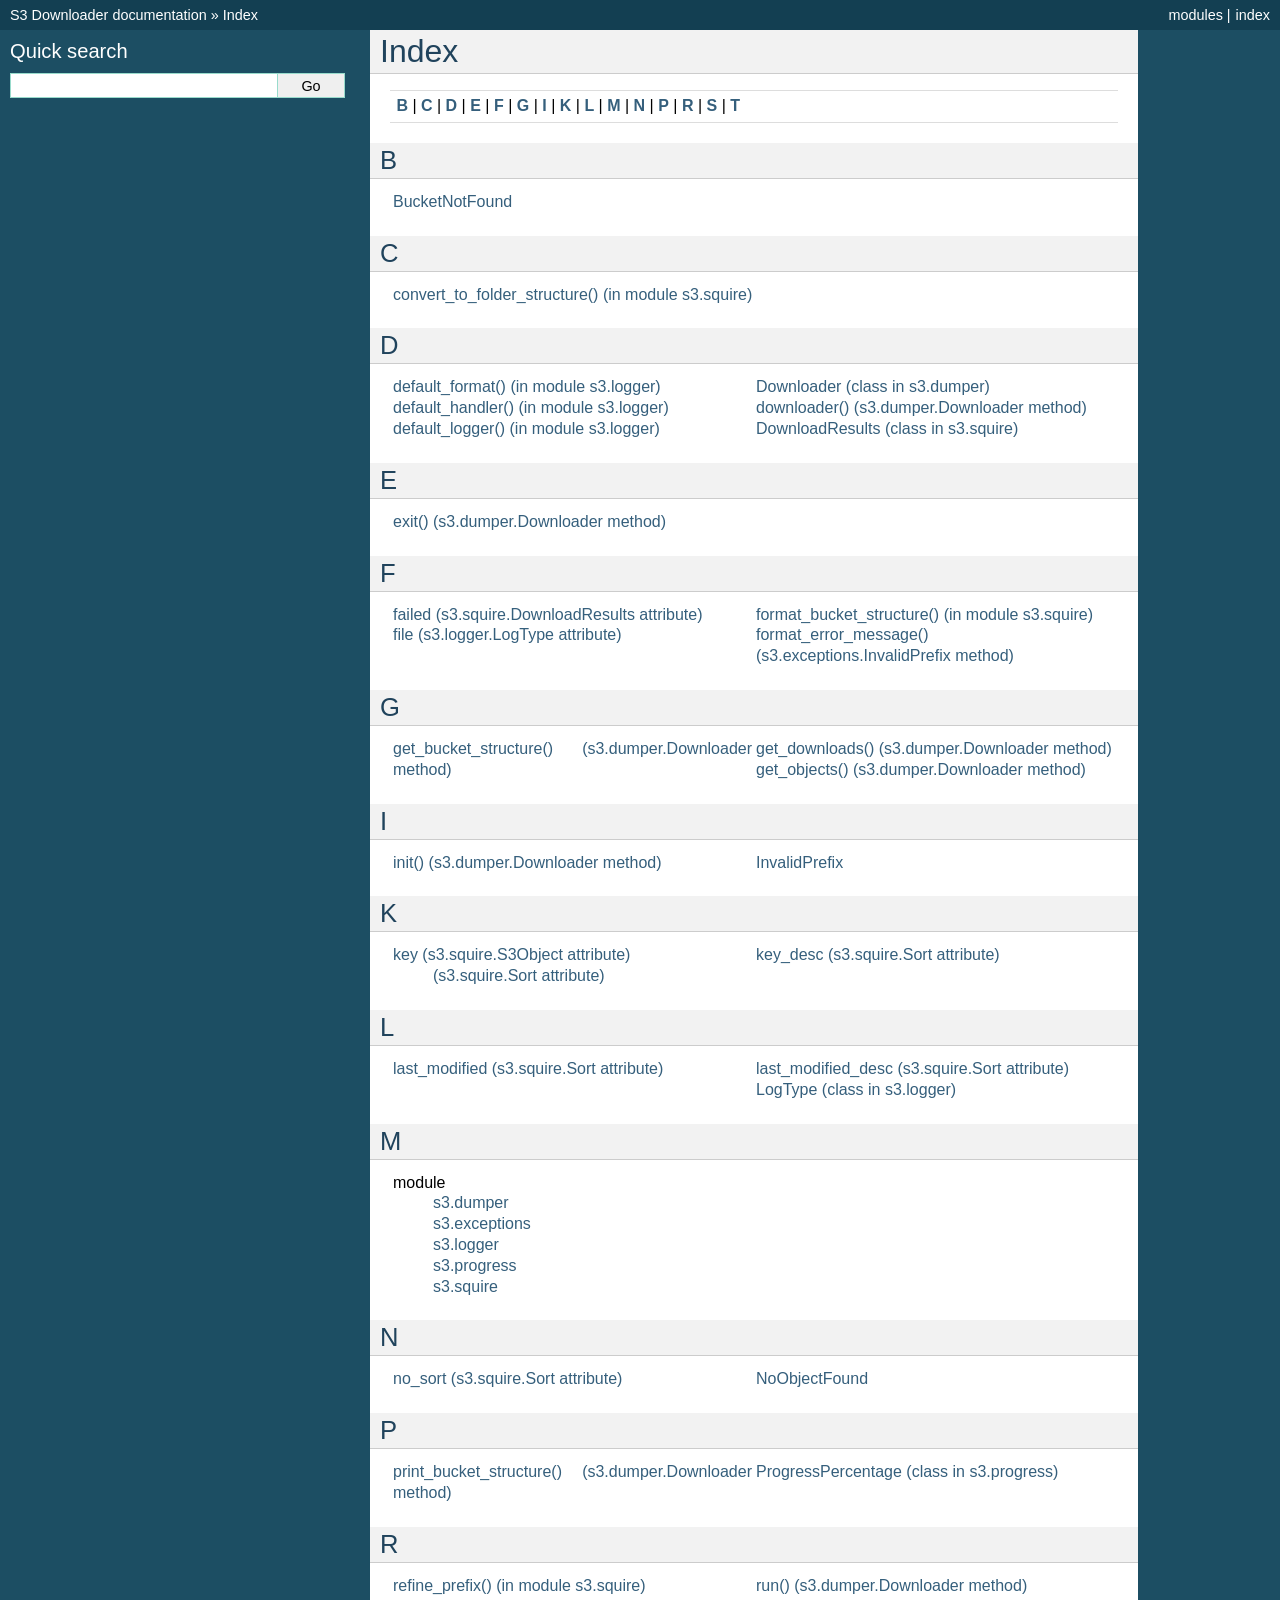
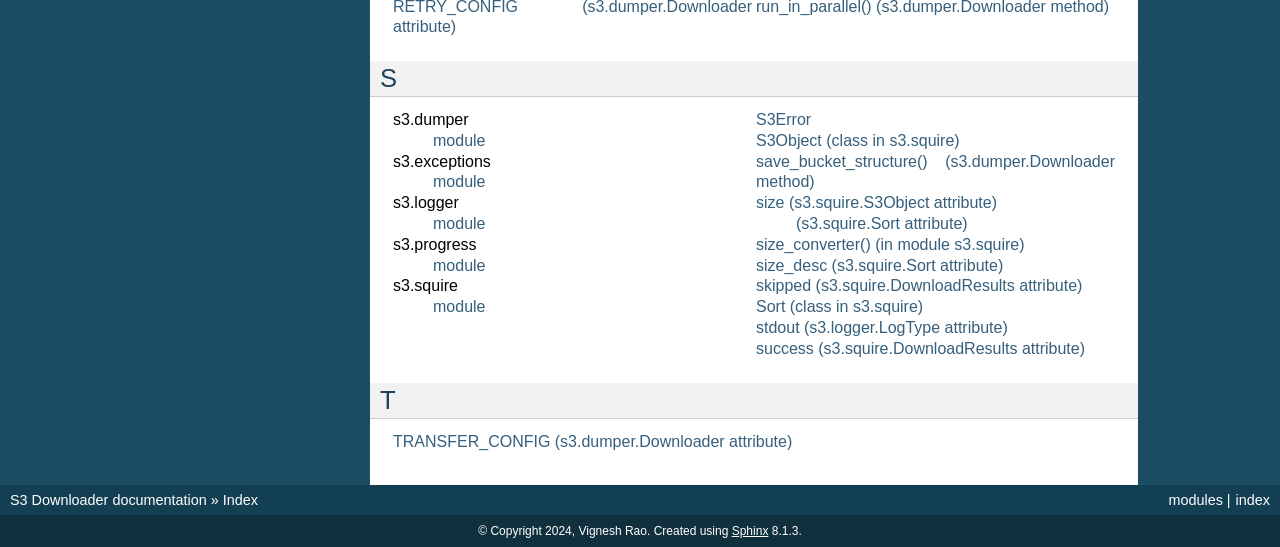
<file: docs/genindex.html>
<!DOCTYPE html>

<html lang="en" data-content_root="./">
  <head>
    <meta charset="utf-8" />
    <meta name="viewport" content="width=device-width, initial-scale=1.0" />
    <title>Index &#8212; S3 Downloader  documentation</title>
    <link rel="stylesheet" type="text/css" href="_static/pygments.css?v=03e43079" />
    <link rel="stylesheet" type="text/css" href="_static/classic.css?v=2bf1fcf8" />
    <link rel="stylesheet" type="text/css" href="_static/static.css" />
    
    <script src="_static/documentation_options.js?v=5929fcd5"></script>
    <script src="_static/doctools.js?v=9bcbadda"></script>
    <script src="_static/sphinx_highlight.js?v=dc90522c"></script>
    
    <link rel="index" title="Index" href="#" />
    <link rel="search" title="Search" href="search.html" /> 
  </head><body>
    <div class="related" role="navigation" aria-label="Related">
      <h3>Navigation</h3>
      <ul>
        <li class="right" style="margin-right: 10px">
          <a href="#" title="General Index"
             accesskey="I">index</a></li>
        <li class="right" >
          <a href="py-modindex.html" title="Python Module Index"
             >modules</a> |</li>
        <li class="nav-item nav-item-0"><a href="index.html">S3 Downloader  documentation</a> &#187;</li>
        <li class="nav-item nav-item-this"><a href="">Index</a></li> 
      </ul>
    </div>  

    <div class="document">
      <div class="documentwrapper">
        <div class="bodywrapper">
          <div class="body" role="main">
            

<h1 id="index">Index</h1>

<div class="genindex-jumpbox">
 <a href="#B"><strong>B</strong></a>
 | <a href="#C"><strong>C</strong></a>
 | <a href="#D"><strong>D</strong></a>
 | <a href="#E"><strong>E</strong></a>
 | <a href="#F"><strong>F</strong></a>
 | <a href="#G"><strong>G</strong></a>
 | <a href="#I"><strong>I</strong></a>
 | <a href="#K"><strong>K</strong></a>
 | <a href="#L"><strong>L</strong></a>
 | <a href="#M"><strong>M</strong></a>
 | <a href="#N"><strong>N</strong></a>
 | <a href="#P"><strong>P</strong></a>
 | <a href="#R"><strong>R</strong></a>
 | <a href="#S"><strong>S</strong></a>
 | <a href="#T"><strong>T</strong></a>
 
</div>
<h2 id="B">B</h2>
<table style="width: 100%" class="indextable genindextable"><tr>
  <td style="width: 33%; vertical-align: top;"><ul>
      <li><a href="index.html#s3.exceptions.BucketNotFound">BucketNotFound</a>
</li>
  </ul></td>
</tr></table>

<h2 id="C">C</h2>
<table style="width: 100%" class="indextable genindextable"><tr>
  <td style="width: 33%; vertical-align: top;"><ul>
      <li><a href="index.html#s3.squire.convert_to_folder_structure">convert_to_folder_structure() (in module s3.squire)</a>
</li>
  </ul></td>
</tr></table>

<h2 id="D">D</h2>
<table style="width: 100%" class="indextable genindextable"><tr>
  <td style="width: 33%; vertical-align: top;"><ul>
      <li><a href="index.html#s3.logger.default_format">default_format() (in module s3.logger)</a>
</li>
      <li><a href="index.html#s3.logger.default_handler">default_handler() (in module s3.logger)</a>
</li>
      <li><a href="index.html#s3.logger.default_logger">default_logger() (in module s3.logger)</a>
</li>
  </ul></td>
  <td style="width: 33%; vertical-align: top;"><ul>
      <li><a href="index.html#s3.dumper.Downloader">Downloader (class in s3.dumper)</a>
</li>
      <li><a href="index.html#s3.dumper.Downloader.downloader">downloader() (s3.dumper.Downloader method)</a>
</li>
      <li><a href="index.html#s3.squire.DownloadResults">DownloadResults (class in s3.squire)</a>
</li>
  </ul></td>
</tr></table>

<h2 id="E">E</h2>
<table style="width: 100%" class="indextable genindextable"><tr>
  <td style="width: 33%; vertical-align: top;"><ul>
      <li><a href="index.html#s3.dumper.Downloader.exit">exit() (s3.dumper.Downloader method)</a>
</li>
  </ul></td>
</tr></table>

<h2 id="F">F</h2>
<table style="width: 100%" class="indextable genindextable"><tr>
  <td style="width: 33%; vertical-align: top;"><ul>
      <li><a href="index.html#s3.squire.DownloadResults.failed">failed (s3.squire.DownloadResults attribute)</a>
</li>
      <li><a href="index.html#s3.logger.LogType.file">file (s3.logger.LogType attribute)</a>
</li>
  </ul></td>
  <td style="width: 33%; vertical-align: top;"><ul>
      <li><a href="index.html#s3.squire.format_bucket_structure">format_bucket_structure() (in module s3.squire)</a>
</li>
      <li><a href="index.html#s3.exceptions.InvalidPrefix.format_error_message">format_error_message() (s3.exceptions.InvalidPrefix method)</a>
</li>
  </ul></td>
</tr></table>

<h2 id="G">G</h2>
<table style="width: 100%" class="indextable genindextable"><tr>
  <td style="width: 33%; vertical-align: top;"><ul>
      <li><a href="index.html#s3.dumper.Downloader.get_bucket_structure">get_bucket_structure() (s3.dumper.Downloader method)</a>
</li>
  </ul></td>
  <td style="width: 33%; vertical-align: top;"><ul>
      <li><a href="index.html#s3.dumper.Downloader.get_downloads">get_downloads() (s3.dumper.Downloader method)</a>
</li>
      <li><a href="index.html#s3.dumper.Downloader.get_objects">get_objects() (s3.dumper.Downloader method)</a>
</li>
  </ul></td>
</tr></table>

<h2 id="I">I</h2>
<table style="width: 100%" class="indextable genindextable"><tr>
  <td style="width: 33%; vertical-align: top;"><ul>
      <li><a href="index.html#s3.dumper.Downloader.init">init() (s3.dumper.Downloader method)</a>
</li>
  </ul></td>
  <td style="width: 33%; vertical-align: top;"><ul>
      <li><a href="index.html#s3.exceptions.InvalidPrefix">InvalidPrefix</a>
</li>
  </ul></td>
</tr></table>

<h2 id="K">K</h2>
<table style="width: 100%" class="indextable genindextable"><tr>
  <td style="width: 33%; vertical-align: top;"><ul>
      <li><a href="index.html#s3.squire.S3Object.key">key (s3.squire.S3Object attribute)</a>

      <ul>
        <li><a href="index.html#s3.squire.Sort.key">(s3.squire.Sort attribute)</a>
</li>
      </ul></li>
  </ul></td>
  <td style="width: 33%; vertical-align: top;"><ul>
      <li><a href="index.html#s3.squire.Sort.key_desc">key_desc (s3.squire.Sort attribute)</a>
</li>
  </ul></td>
</tr></table>

<h2 id="L">L</h2>
<table style="width: 100%" class="indextable genindextable"><tr>
  <td style="width: 33%; vertical-align: top;"><ul>
      <li><a href="index.html#s3.squire.Sort.last_modified">last_modified (s3.squire.Sort attribute)</a>
</li>
  </ul></td>
  <td style="width: 33%; vertical-align: top;"><ul>
      <li><a href="index.html#s3.squire.Sort.last_modified_desc">last_modified_desc (s3.squire.Sort attribute)</a>
</li>
      <li><a href="index.html#s3.logger.LogType">LogType (class in s3.logger)</a>
</li>
  </ul></td>
</tr></table>

<h2 id="M">M</h2>
<table style="width: 100%" class="indextable genindextable"><tr>
  <td style="width: 33%; vertical-align: top;"><ul>
      <li>
    module

      <ul>
        <li><a href="index.html#module-s3.dumper">s3.dumper</a>
</li>
        <li><a href="index.html#module-s3.exceptions">s3.exceptions</a>
</li>
        <li><a href="index.html#module-s3.logger">s3.logger</a>
</li>
        <li><a href="index.html#module-s3.progress">s3.progress</a>
</li>
        <li><a href="index.html#module-s3.squire">s3.squire</a>
</li>
      </ul></li>
  </ul></td>
</tr></table>

<h2 id="N">N</h2>
<table style="width: 100%" class="indextable genindextable"><tr>
  <td style="width: 33%; vertical-align: top;"><ul>
      <li><a href="index.html#s3.squire.Sort.no_sort">no_sort (s3.squire.Sort attribute)</a>
</li>
  </ul></td>
  <td style="width: 33%; vertical-align: top;"><ul>
      <li><a href="index.html#s3.exceptions.NoObjectFound">NoObjectFound</a>
</li>
  </ul></td>
</tr></table>

<h2 id="P">P</h2>
<table style="width: 100%" class="indextable genindextable"><tr>
  <td style="width: 33%; vertical-align: top;"><ul>
      <li><a href="index.html#s3.dumper.Downloader.print_bucket_structure">print_bucket_structure() (s3.dumper.Downloader method)</a>
</li>
  </ul></td>
  <td style="width: 33%; vertical-align: top;"><ul>
      <li><a href="index.html#s3.progress.ProgressPercentage">ProgressPercentage (class in s3.progress)</a>
</li>
  </ul></td>
</tr></table>

<h2 id="R">R</h2>
<table style="width: 100%" class="indextable genindextable"><tr>
  <td style="width: 33%; vertical-align: top;"><ul>
      <li><a href="index.html#s3.squire.refine_prefix">refine_prefix() (in module s3.squire)</a>
</li>
      <li><a href="index.html#s3.dumper.Downloader.RETRY_CONFIG">RETRY_CONFIG (s3.dumper.Downloader attribute)</a>
</li>
  </ul></td>
  <td style="width: 33%; vertical-align: top;"><ul>
      <li><a href="index.html#s3.dumper.Downloader.run">run() (s3.dumper.Downloader method)</a>
</li>
      <li><a href="index.html#s3.dumper.Downloader.run_in_parallel">run_in_parallel() (s3.dumper.Downloader method)</a>
</li>
  </ul></td>
</tr></table>

<h2 id="S">S</h2>
<table style="width: 100%" class="indextable genindextable"><tr>
  <td style="width: 33%; vertical-align: top;"><ul>
      <li>
    s3.dumper

      <ul>
        <li><a href="index.html#module-s3.dumper">module</a>
</li>
      </ul></li>
      <li>
    s3.exceptions

      <ul>
        <li><a href="index.html#module-s3.exceptions">module</a>
</li>
      </ul></li>
      <li>
    s3.logger

      <ul>
        <li><a href="index.html#module-s3.logger">module</a>
</li>
      </ul></li>
      <li>
    s3.progress

      <ul>
        <li><a href="index.html#module-s3.progress">module</a>
</li>
      </ul></li>
      <li>
    s3.squire

      <ul>
        <li><a href="index.html#module-s3.squire">module</a>
</li>
      </ul></li>
  </ul></td>
  <td style="width: 33%; vertical-align: top;"><ul>
      <li><a href="index.html#s3.exceptions.S3Error">S3Error</a>
</li>
      <li><a href="index.html#s3.squire.S3Object">S3Object (class in s3.squire)</a>
</li>
      <li><a href="index.html#s3.dumper.Downloader.save_bucket_structure">save_bucket_structure() (s3.dumper.Downloader method)</a>
</li>
      <li><a href="index.html#s3.squire.S3Object.size">size (s3.squire.S3Object attribute)</a>

      <ul>
        <li><a href="index.html#s3.squire.Sort.size">(s3.squire.Sort attribute)</a>
</li>
      </ul></li>
      <li><a href="index.html#s3.squire.size_converter">size_converter() (in module s3.squire)</a>
</li>
      <li><a href="index.html#s3.squire.Sort.size_desc">size_desc (s3.squire.Sort attribute)</a>
</li>
      <li><a href="index.html#s3.squire.DownloadResults.skipped">skipped (s3.squire.DownloadResults attribute)</a>
</li>
      <li><a href="index.html#s3.squire.Sort">Sort (class in s3.squire)</a>
</li>
      <li><a href="index.html#s3.logger.LogType.stdout">stdout (s3.logger.LogType attribute)</a>
</li>
      <li><a href="index.html#s3.squire.DownloadResults.success">success (s3.squire.DownloadResults attribute)</a>
</li>
  </ul></td>
</tr></table>

<h2 id="T">T</h2>
<table style="width: 100%" class="indextable genindextable"><tr>
  <td style="width: 33%; vertical-align: top;"><ul>
      <li><a href="index.html#s3.dumper.Downloader.TRANSFER_CONFIG">TRANSFER_CONFIG (s3.dumper.Downloader attribute)</a>
</li>
  </ul></td>
</tr></table>



            <div class="clearer"></div>
          </div>
        </div>
      </div>
      <div class="sphinxsidebar" role="navigation" aria-label="Main">
        <div class="sphinxsidebarwrapper">
<search id="searchbox" style="display: none" role="search">
  <h3 id="searchlabel">Quick search</h3>
    <div class="searchformwrapper">
    <form class="search" action="search.html" method="get">
      <input type="text" name="q" aria-labelledby="searchlabel" autocomplete="off" autocorrect="off" autocapitalize="off" spellcheck="false"/>
      <input type="submit" value="Go" />
    </form>
    </div>
</search>
<script>document.getElementById('searchbox').style.display = "block"</script>
        </div>
      </div>
      <div class="clearer"></div>
    </div>
    <div class="related" role="navigation" aria-label="Related">
      <h3>Navigation</h3>
      <ul>
        <li class="right" style="margin-right: 10px">
          <a href="#" title="General Index"
             >index</a></li>
        <li class="right" >
          <a href="py-modindex.html" title="Python Module Index"
             >modules</a> |</li>
        <li class="nav-item nav-item-0"><a href="index.html">S3 Downloader  documentation</a> &#187;</li>
        <li class="nav-item nav-item-this"><a href="">Index</a></li> 
      </ul>
    </div>
    <div class="footer" role="contentinfo">
    &#169; Copyright 2024, Vignesh Rao.
      Created using <a href="https://www.sphinx-doc.org/">Sphinx</a> 8.1.3.
    </div>
  </body>
</html>
</file>
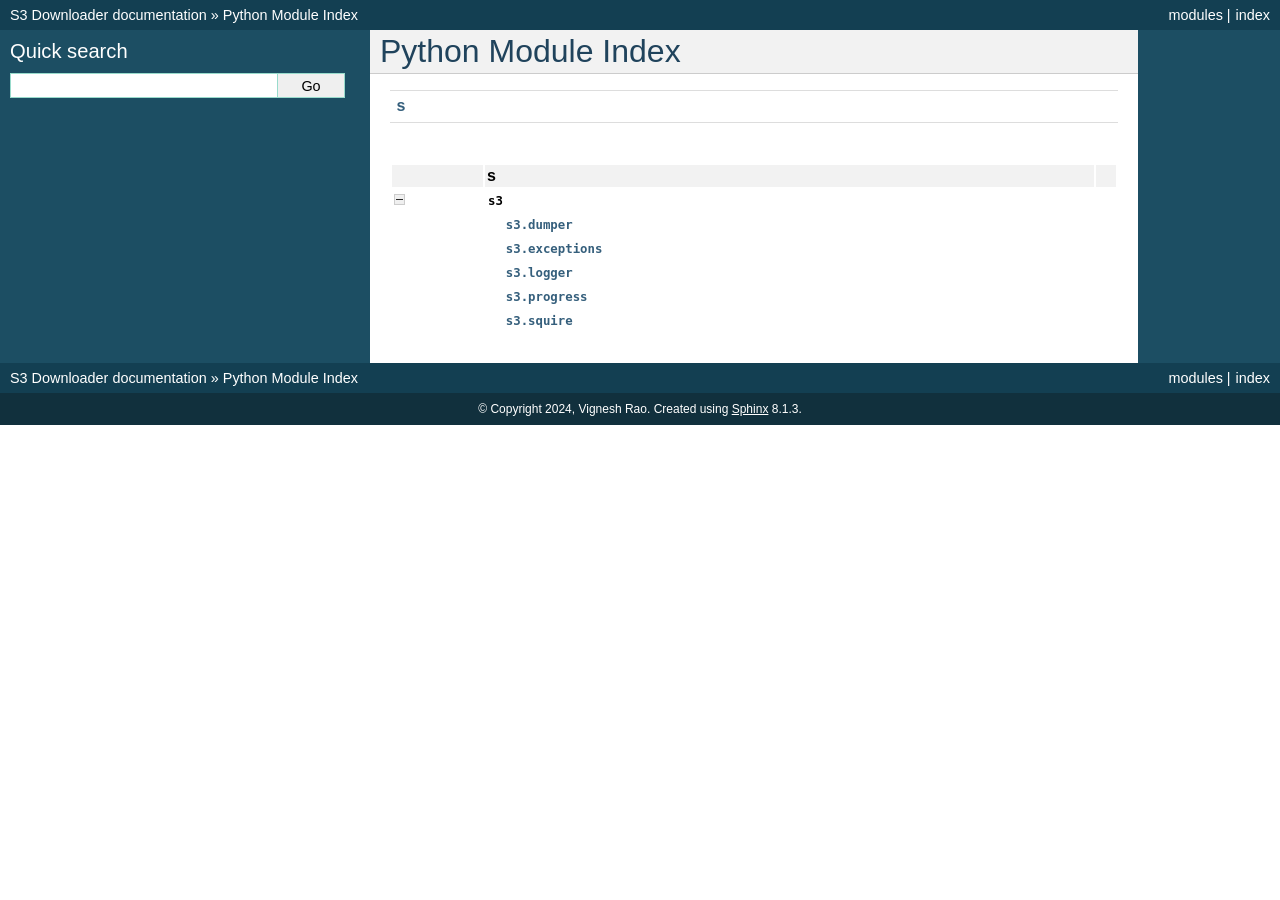
<file: docs/py-modindex.html>
<!DOCTYPE html>

<html lang="en" data-content_root="./">
  <head>
    <meta charset="utf-8" />
    <meta name="viewport" content="width=device-width, initial-scale=1.0" />
    <title>Python Module Index &#8212; S3 Downloader  documentation</title>
    <link rel="stylesheet" type="text/css" href="_static/pygments.css?v=03e43079" />
    <link rel="stylesheet" type="text/css" href="_static/classic.css?v=2bf1fcf8" />
    <link rel="stylesheet" type="text/css" href="_static/static.css" />
    
    <script src="_static/documentation_options.js?v=5929fcd5"></script>
    <script src="_static/doctools.js?v=9bcbadda"></script>
    <script src="_static/sphinx_highlight.js?v=dc90522c"></script>
    
    <link rel="index" title="Index" href="genindex.html" />
    <link rel="search" title="Search" href="search.html" />
 


  </head><body>
    <div class="related" role="navigation" aria-label="Related">
      <h3>Navigation</h3>
      <ul>
        <li class="right" style="margin-right: 10px">
          <a href="genindex.html" title="General Index"
             accesskey="I">index</a></li>
        <li class="right" >
          <a href="#" title="Python Module Index"
             >modules</a> |</li>
        <li class="nav-item nav-item-0"><a href="index.html">S3 Downloader  documentation</a> &#187;</li>
        <li class="nav-item nav-item-this"><a href="">Python Module Index</a></li> 
      </ul>
    </div>  

    <div class="document">
      <div class="documentwrapper">
        <div class="bodywrapper">
          <div class="body" role="main">
            

   <h1>Python Module Index</h1>

   <div class="modindex-jumpbox">
   <a href="#cap-s"><strong>s</strong></a>
   </div>

   <table class="indextable modindextable">
     <tr class="pcap"><td></td><td>&#160;</td><td></td></tr>
     <tr class="cap" id="cap-s"><td></td><td>
       <strong>s</strong></td><td></td></tr>
     <tr>
       <td><img src="_static/minus.png" class="toggler"
              id="toggle-1" style="display: none" alt="-" /></td>
       <td>
       <code class="xref">s3</code></td><td>
       <em></em></td></tr>
     <tr class="cg-1">
       <td></td>
       <td>&#160;&#160;&#160;
       <a href="index.html#module-s3.dumper"><code class="xref">s3.dumper</code></a></td><td>
       <em></em></td></tr>
     <tr class="cg-1">
       <td></td>
       <td>&#160;&#160;&#160;
       <a href="index.html#module-s3.exceptions"><code class="xref">s3.exceptions</code></a></td><td>
       <em></em></td></tr>
     <tr class="cg-1">
       <td></td>
       <td>&#160;&#160;&#160;
       <a href="index.html#module-s3.logger"><code class="xref">s3.logger</code></a></td><td>
       <em></em></td></tr>
     <tr class="cg-1">
       <td></td>
       <td>&#160;&#160;&#160;
       <a href="index.html#module-s3.progress"><code class="xref">s3.progress</code></a></td><td>
       <em></em></td></tr>
     <tr class="cg-1">
       <td></td>
       <td>&#160;&#160;&#160;
       <a href="index.html#module-s3.squire"><code class="xref">s3.squire</code></a></td><td>
       <em></em></td></tr>
   </table>


            <div class="clearer"></div>
          </div>
        </div>
      </div>
      <div class="sphinxsidebar" role="navigation" aria-label="Main">
        <div class="sphinxsidebarwrapper">
<search id="searchbox" style="display: none" role="search">
  <h3 id="searchlabel">Quick search</h3>
    <div class="searchformwrapper">
    <form class="search" action="search.html" method="get">
      <input type="text" name="q" aria-labelledby="searchlabel" autocomplete="off" autocorrect="off" autocapitalize="off" spellcheck="false"/>
      <input type="submit" value="Go" />
    </form>
    </div>
</search>
<script>document.getElementById('searchbox').style.display = "block"</script>
        </div>
      </div>
      <div class="clearer"></div>
    </div>
    <div class="related" role="navigation" aria-label="Related">
      <h3>Navigation</h3>
      <ul>
        <li class="right" style="margin-right: 10px">
          <a href="genindex.html" title="General Index"
             >index</a></li>
        <li class="right" >
          <a href="#" title="Python Module Index"
             >modules</a> |</li>
        <li class="nav-item nav-item-0"><a href="index.html">S3 Downloader  documentation</a> &#187;</li>
        <li class="nav-item nav-item-this"><a href="">Python Module Index</a></li> 
      </ul>
    </div>
    <div class="footer" role="contentinfo">
    &#169; Copyright 2024, Vignesh Rao.
      Created using <a href="https://www.sphinx-doc.org/">Sphinx</a> 8.1.3.
    </div>
  </body>
</html>
</file>
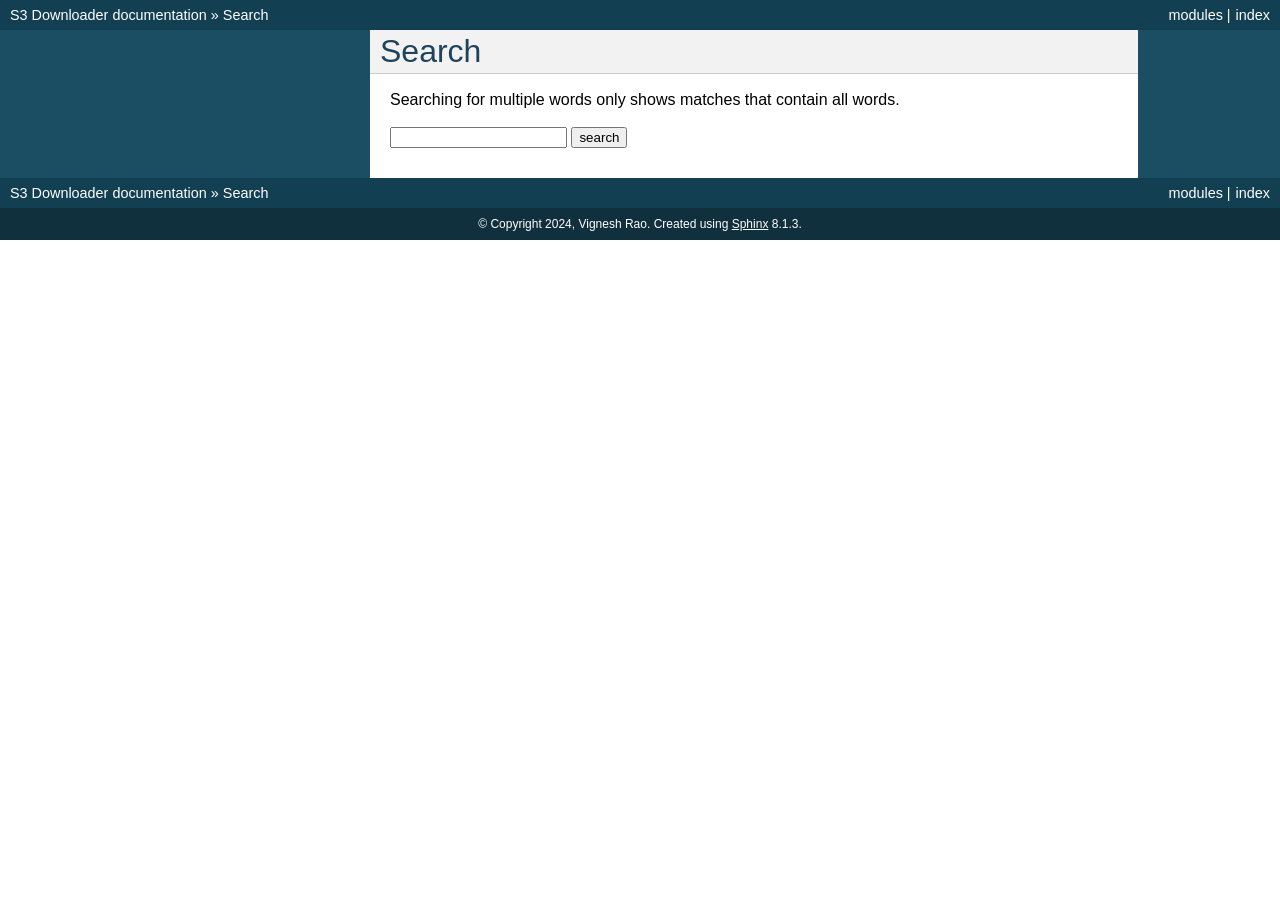
<file: docs/search.html>
<!DOCTYPE html>

<html lang="en" data-content_root="./">
  <head>
    <meta charset="utf-8" />
    <meta name="viewport" content="width=device-width, initial-scale=1.0" />
    <title>Search &#8212; S3 Downloader  documentation</title>
    <link rel="stylesheet" type="text/css" href="_static/pygments.css?v=03e43079" />
    <link rel="stylesheet" type="text/css" href="_static/classic.css?v=2bf1fcf8" />
    <link rel="stylesheet" type="text/css" href="_static/static.css" />
    
    
    <script src="_static/documentation_options.js?v=5929fcd5"></script>
    <script src="_static/doctools.js?v=9bcbadda"></script>
    <script src="_static/sphinx_highlight.js?v=dc90522c"></script>
    
    <script src="_static/searchtools.js"></script>
    <script src="_static/language_data.js"></script>
    <link rel="index" title="Index" href="genindex.html" />
    <link rel="search" title="Search" href="#" />
    <script src="searchindex.js" defer="defer"></script>
    <meta name="robots" content="noindex" />
     

  </head><body>
    <div class="related" role="navigation" aria-label="Related">
      <h3>Navigation</h3>
      <ul>
        <li class="right" style="margin-right: 10px">
          <a href="genindex.html" title="General Index"
             accesskey="I">index</a></li>
        <li class="right" >
          <a href="py-modindex.html" title="Python Module Index"
             >modules</a> |</li>
        <li class="nav-item nav-item-0"><a href="index.html">S3 Downloader  documentation</a> &#187;</li>
        <li class="nav-item nav-item-this"><a href="">Search</a></li> 
      </ul>
    </div>  

    <div class="document">
      <div class="documentwrapper">
        <div class="bodywrapper">
          <div class="body" role="main">
            
  <h1 id="search-documentation">Search</h1>
  
  <noscript>
  <div class="admonition warning">
  <p>
    Please activate JavaScript to enable the search
    functionality.
  </p>
  </div>
  </noscript>
  
  
  <p>
    Searching for multiple words only shows matches that contain
    all words.
  </p>
  
  
  <form action="" method="get">
    <input type="text" name="q" aria-labelledby="search-documentation" value="" autocomplete="off" autocorrect="off" autocapitalize="off" spellcheck="false"/>
    <input type="submit" value="search" />
    <span id="search-progress" style="padding-left: 10px"></span>
  </form>
  
  
  <div id="search-results"></div>
  

            <div class="clearer"></div>
          </div>
        </div>
      </div>
      <div class="sphinxsidebar" role="navigation" aria-label="Main">
        <div class="sphinxsidebarwrapper">
        </div>
      </div>
      <div class="clearer"></div>
    </div>
    <div class="related" role="navigation" aria-label="Related">
      <h3>Navigation</h3>
      <ul>
        <li class="right" style="margin-right: 10px">
          <a href="genindex.html" title="General Index"
             >index</a></li>
        <li class="right" >
          <a href="py-modindex.html" title="Python Module Index"
             >modules</a> |</li>
        <li class="nav-item nav-item-0"><a href="index.html">S3 Downloader  documentation</a> &#187;</li>
        <li class="nav-item nav-item-this"><a href="">Search</a></li> 
      </ul>
    </div>
    <div class="footer" role="contentinfo">
    &#169; Copyright 2024, Vignesh Rao.
      Created using <a href="https://www.sphinx-doc.org/">Sphinx</a> 8.1.3.
    </div>
  </body>
</html>
</file>
<file: docs/_static/pygments.css>
pre { line-height: 125%; }
td.linenos .normal { color: inherit; background-color: transparent; padding-left: 5px; padding-right: 5px; }
span.linenos { color: inherit; background-color: transparent; padding-left: 5px; padding-right: 5px; }
td.linenos .special { color: #000000; background-color: #ffffc0; padding-left: 5px; padding-right: 5px; }
span.linenos.special { color: #000000; background-color: #ffffc0; padding-left: 5px; padding-right: 5px; }
.highlight .hll { background-color: #ffffcc }
.highlight { background: #eeffcc; }
.highlight .c { color: #408090; font-style: italic } /* Comment */
.highlight .err { border: 1px solid #F00 } /* Error */
.highlight .k { color: #007020; font-weight: bold } /* Keyword */
.highlight .o { color: #666 } /* Operator */
.highlight .ch { color: #408090; font-style: italic } /* Comment.Hashbang */
.highlight .cm { color: #408090; font-style: italic } /* Comment.Multiline */
.highlight .cp { color: #007020 } /* Comment.Preproc */
.highlight .cpf { color: #408090; font-style: italic } /* Comment.PreprocFile */
.highlight .c1 { color: #408090; font-style: italic } /* Comment.Single */
.highlight .cs { color: #408090; background-color: #FFF0F0 } /* Comment.Special */
.highlight .gd { color: #A00000 } /* Generic.Deleted */
.highlight .ge { font-style: italic } /* Generic.Emph */
.highlight .ges { font-weight: bold; font-style: italic } /* Generic.EmphStrong */
.highlight .gr { color: #F00 } /* Generic.Error */
.highlight .gh { color: #000080; font-weight: bold } /* Generic.Heading */
.highlight .gi { color: #00A000 } /* Generic.Inserted */
.highlight .go { color: #333 } /* Generic.Output */
.highlight .gp { color: #C65D09; font-weight: bold } /* Generic.Prompt */
.highlight .gs { font-weight: bold } /* Generic.Strong */
.highlight .gu { color: #800080; font-weight: bold } /* Generic.Subheading */
.highlight .gt { color: #04D } /* Generic.Traceback */
.highlight .kc { color: #007020; font-weight: bold } /* Keyword.Constant */
.highlight .kd { color: #007020; font-weight: bold } /* Keyword.Declaration */
.highlight .kn { color: #007020; font-weight: bold } /* Keyword.Namespace */
.highlight .kp { color: #007020 } /* Keyword.Pseudo */
.highlight .kr { color: #007020; font-weight: bold } /* Keyword.Reserved */
.highlight .kt { color: #902000 } /* Keyword.Type */
.highlight .m { color: #208050 } /* Literal.Number */
.highlight .s { color: #4070A0 } /* Literal.String */
.highlight .na { color: #4070A0 } /* Name.Attribute */
.highlight .nb { color: #007020 } /* Name.Builtin */
.highlight .nc { color: #0E84B5; font-weight: bold } /* Name.Class */
.highlight .no { color: #60ADD5 } /* Name.Constant */
.highlight .nd { color: #555; font-weight: bold } /* Name.Decorator */
.highlight .ni { color: #D55537; font-weight: bold } /* Name.Entity */
.highlight .ne { color: #007020 } /* Name.Exception */
.highlight .nf { color: #06287E } /* Name.Function */
.highlight .nl { color: #002070; font-weight: bold } /* Name.Label */
.highlight .nn { color: #0E84B5; font-weight: bold } /* Name.Namespace */
.highlight .nt { color: #062873; font-weight: bold } /* Name.Tag */
.highlight .nv { color: #BB60D5 } /* Name.Variable */
.highlight .ow { color: #007020; font-weight: bold } /* Operator.Word */
.highlight .w { color: #BBB } /* Text.Whitespace */
.highlight .mb { color: #208050 } /* Literal.Number.Bin */
.highlight .mf { color: #208050 } /* Literal.Number.Float */
.highlight .mh { color: #208050 } /* Literal.Number.Hex */
.highlight .mi { color: #208050 } /* Literal.Number.Integer */
.highlight .mo { color: #208050 } /* Literal.Number.Oct */
.highlight .sa { color: #4070A0 } /* Literal.String.Affix */
.highlight .sb { color: #4070A0 } /* Literal.String.Backtick */
.highlight .sc { color: #4070A0 } /* Literal.String.Char */
.highlight .dl { color: #4070A0 } /* Literal.String.Delimiter */
.highlight .sd { color: #4070A0; font-style: italic } /* Literal.String.Doc */
.highlight .s2 { color: #4070A0 } /* Literal.String.Double */
.highlight .se { color: #4070A0; font-weight: bold } /* Literal.String.Escape */
.highlight .sh { color: #4070A0 } /* Literal.String.Heredoc */
.highlight .si { color: #70A0D0; font-style: italic } /* Literal.String.Interpol */
.highlight .sx { color: #C65D09 } /* Literal.String.Other */
.highlight .sr { color: #235388 } /* Literal.String.Regex */
.highlight .s1 { color: #4070A0 } /* Literal.String.Single */
.highlight .ss { color: #517918 } /* Literal.String.Symbol */
.highlight .bp { color: #007020 } /* Name.Builtin.Pseudo */
.highlight .fm { color: #06287E } /* Name.Function.Magic */
.highlight .vc { color: #BB60D5 } /* Name.Variable.Class */
.highlight .vg { color: #BB60D5 } /* Name.Variable.Global */
.highlight .vi { color: #BB60D5 } /* Name.Variable.Instance */
.highlight .vm { color: #BB60D5 } /* Name.Variable.Magic */
.highlight .il { color: #208050 } /* Literal.Number.Integer.Long */
</file>
<file: docs/_static/classic.css>
/*
 * Sphinx stylesheet -- classic theme.
 */

@import url("basic.css");

/* -- page layout ----------------------------------------------------------- */

html {
    /* CSS hack for macOS's scrollbar (see #1125) */
    background-color: #FFFFFF;
}

body {
    font-family: sans-serif;
    font-size: 100%;
    background-color: #11303d;
    color: #000;
    margin: 0;
    padding: 0;
}

div.document {
    display: flex;
    background-color: #1c4e63;
}

div.documentwrapper {
    float: left;
    width: 100%;
}

div.bodywrapper {
    margin: 0 0 0 230px;
}

div.body {
    background-color: #ffffff;
    color: #000000;
    padding: 0 20px 30px 20px;
}

div.footer {
    color: #ffffff;
    width: 100%;
    padding: 9px 0 9px 0;
    text-align: center;
    font-size: 75%;
}

div.footer a {
    color: #ffffff;
    text-decoration: underline;
}

div.related {
    background-color: #133f52;
    line-height: 30px;
    color: #ffffff;
}

div.related a {
    color: #ffffff;
}

div.sphinxsidebar {
}

div.sphinxsidebar h3 {
    font-family: 'Trebuchet MS', sans-serif;
    color: #ffffff;
    font-size: 1.4em;
    font-weight: normal;
    margin: 0;
    padding: 0;
}

div.sphinxsidebar h3 a {
    color: #ffffff;
}

div.sphinxsidebar h4 {
    font-family: 'Trebuchet MS', sans-serif;
    color: #ffffff;
    font-size: 1.3em;
    font-weight: normal;
    margin: 5px 0 0 0;
    padding: 0;
}

div.sphinxsidebar p {
    color: #ffffff;
}

div.sphinxsidebar p.topless {
    margin: 5px 10px 10px 10px;
}

div.sphinxsidebar ul {
    margin: 10px;
    padding: 0;
    color: #ffffff;
}

div.sphinxsidebar a {
    color: #98dbcc;
}

div.sphinxsidebar input {
    border: 1px solid #98dbcc;
    font-family: sans-serif;
    font-size: 1em;
}



/* -- hyperlink styles ------------------------------------------------------ */

a {
    color: #355f7c;
    text-decoration: none;
}

a:visited {
    color: #551a8b;
    text-decoration: none;
}

a:hover {
    text-decoration: underline;
}



/* -- body styles ----------------------------------------------------------- */

div.body h1,
div.body h2,
div.body h3,
div.body h4,
div.body h5,
div.body h6 {
    font-family: 'Trebuchet MS', sans-serif;
    background-color: #f2f2f2;
    font-weight: normal;
    color: #20435c;
    border-bottom: 1px solid #ccc;
    margin: 20px -20px 10px -20px;
    padding: 3px 0 3px 10px;
}

div.body h1 { margin-top: 0; font-size: 200%; }
div.body h2 { font-size: 160%; }
div.body h3 { font-size: 140%; }
div.body h4 { font-size: 120%; }
div.body h5 { font-size: 110%; }
div.body h6 { font-size: 100%; }

a.headerlink {
    color: #c60f0f;
    font-size: 0.8em;
    padding: 0 4px 0 4px;
    text-decoration: none;
}

a.headerlink:hover {
    background-color: #c60f0f;
    color: white;
}

div.body p, div.body dd, div.body li, div.body blockquote {
    text-align: justify;
    line-height: 130%;
}

div.admonition p.admonition-title + p {
    display: inline;
}

div.admonition p {
    margin-bottom: 5px;
}

div.admonition pre {
    margin-bottom: 5px;
}

div.admonition ul, div.admonition ol {
    margin-bottom: 5px;
}

div.note {
    background-color: #eee;
    border: 1px solid #ccc;
}

div.seealso {
    background-color: #ffc;
    border: 1px solid #ff6;
}

nav.contents,
aside.topic,
div.topic {
    background-color: #eee;
}

div.warning {
    background-color: #ffe4e4;
    border: 1px solid #f66;
}

p.admonition-title {
    display: inline;
}

p.admonition-title:after {
    content: ":";
}

pre {
    padding: 5px;
    background-color: unset;
    color: unset;
    line-height: 120%;
    border: 1px solid #ac9;
    border-left: none;
    border-right: none;
}

code {
    background-color: #ecf0f3;
    padding: 0 1px 0 1px;
    font-size: 0.95em;
}

th, dl.field-list > dt {
    background-color: #ede;
}

.warning code {
    background: #efc2c2;
}

.note code {
    background: #d6d6d6;
}

.viewcode-back {
    font-family: sans-serif;
}

div.viewcode-block:target {
    background-color: #f4debf;
    border-top: 1px solid #ac9;
    border-bottom: 1px solid #ac9;
}

div.code-block-caption {
    color: #efefef;
    background-color: #1c4e63;
}
</file>
<file: docs/_static/static.css>
.sphinxsidebarwrapper {
  overflow-y: scroll;
}

/* Make left sidebar wider */
div.sphinxsidebar {
  width: 350px;
}

/* Move main content over */
div.bodywrapper {
  margin-left: 370px;
}
</file>
